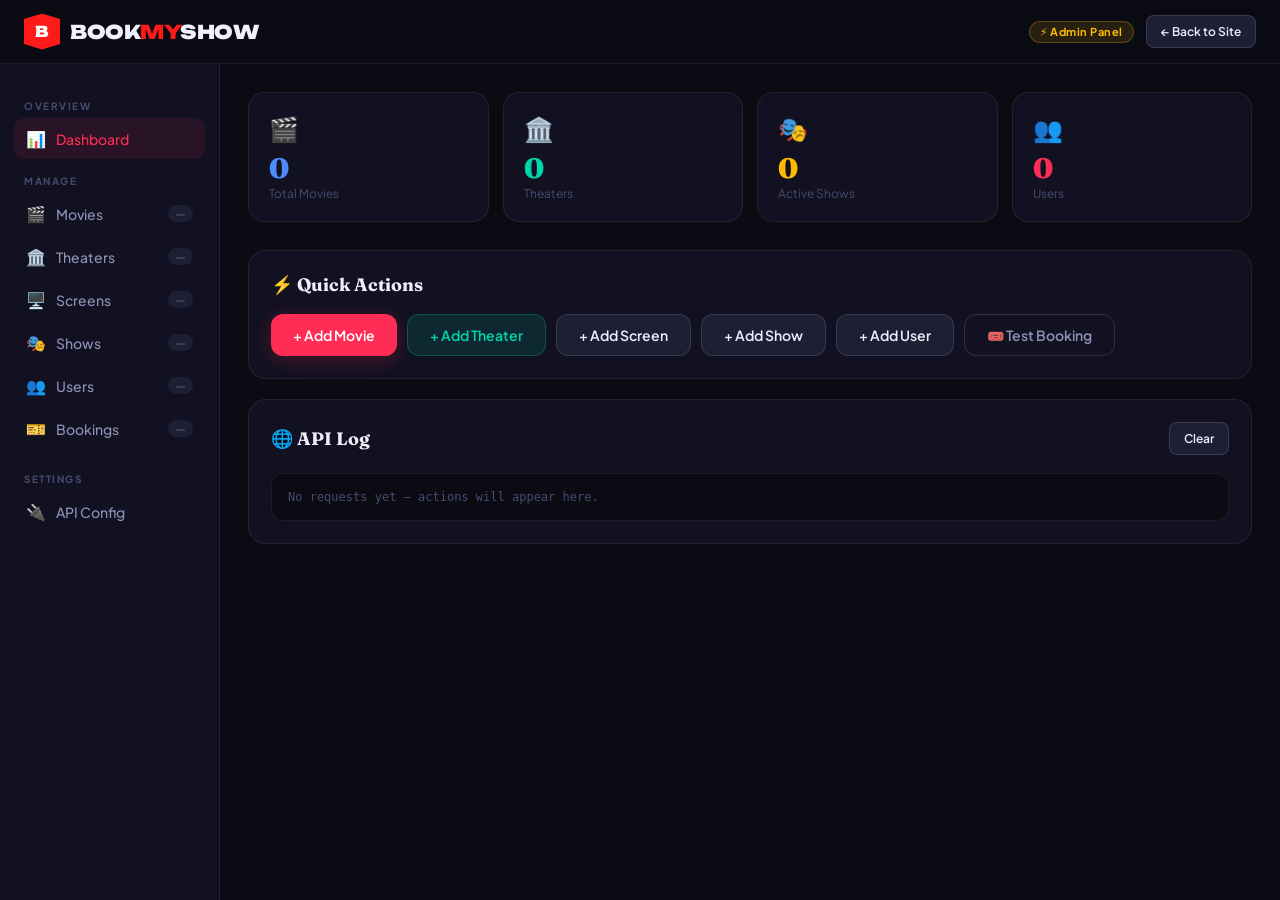
<file: BookMyshow/admin.html>
<!DOCTYPE html>
<html lang="en">

<head>
  <meta charset="UTF-8" />
  <meta name="viewport" content="width=device-width, initial-scale=1.0" />
  <title>Admin — BookMyShow</title>
  <style>
    @import url('https://fonts.googleapis.com/css2?family=Unbounded:wght@900&display=swap');

    @import url('https://fonts.googleapis.com/css2?family=Plus+Jakarta+Sans:wght@400;500;600;700;800&family=Fraunces:ital,wght@0,700;0,900;1,700&display=swap');

    *,
    *::before,
    *::after {
      box-sizing: border-box;
      margin: 0;
      padding: 0
    }

    :root {
      --red: #FF2D55;
      --red-glow: rgba(255, 45, 85, 0.25);
      --dark: #0B0B14;
      --dark2: #111121;
      --card: #16162A;
      --card2: #1E1E35;
      --line: rgba(255, 255, 255, 0.07);
      --line2: rgba(255, 255, 255, 0.13);
      --txt: #EEEEF8;
      --txt2: #9191B8;
      --txt3: #4A4A72;
      --gold: #FFBA00;
      --teal: #00D4AA;
      --blue: #4C8BFF;
      --sans: 'Plus Jakarta Sans', 'Segoe UI', system-ui, sans-serif;
      --serif: 'Fraunces', 'Georgia', serif
    }

    body {
      font-family: var(--sans);
      background: var(--dark);
      color: var(--txt);
      min-height: 100vh;
      display: grid;
      grid-template-columns: 220px 1fr;
      grid-template-rows: 64px 1fr
    }

    ::-webkit-scrollbar {
      width: 3px
    }

    ::-webkit-scrollbar-thumb {
      background: var(--red)
    }

    .nav {
      grid-column: 1/-1;
      position: fixed;
      top: 0;
      left: 0;
      right: 0;
      z-index: 900;
      height: 64px;
      display: flex;
      align-items: center;
      justify-content: space-between;
      padding: 0 24px;
      background: rgba(11, 11, 20, 0.97);
      backdrop-filter: blur(24px);
      border-bottom: 1px solid var(--line)
    }

    .logo {
      display: flex;
      align-items: center;
      gap: 10px;
      font-family: var(--serif);
      font-size: 20px;
      font-weight: 900;
      color: var(--txt);
      text-decoration: none
    }

    .dot {
      width: 8px;
      height: 8px;
      background: var(--red);
      border-radius: 50%;
      box-shadow: 0 0 10px var(--red);
      animation: pulse 2s infinite
    }

    @keyframes pulse {

      0%,
      100% {
        opacity: 1;
        transform: scale(1)
      }

      50% {
        opacity: .5;
        transform: scale(.8)
      }
    }

    .nav-badge {
      background: rgba(255, 186, 0, .12);
      color: var(--gold);
      font-size: 11px;
      font-weight: 700;
      padding: 3px 10px;
      border-radius: 20px;
      border: 1px solid rgba(255, 186, 0, .25);
      letter-spacing: .5px
    }

    .btn {
      display: inline-flex;
      align-items: center;
      justify-content: center;
      gap: 8px;
      padding: 11px 22px;
      border-radius: 12px;
      border: none;
      cursor: pointer;
      font-family: var(--sans);
      font-size: 14px;
      font-weight: 600;
      transition: all .18s;
      text-decoration: none;
      white-space: nowrap
    }

    .btn-red {
      background: var(--red);
      color: #fff;
      box-shadow: 0 4px 20px var(--red-glow)
    }

    .btn-red:hover {
      background: #e02248;
      transform: translateY(-2px)
    }

    .btn-ghost {
      background: var(--card2);
      color: var(--txt);
      border: 1px solid var(--line2)
    }

    .btn-ghost:hover {
      background: var(--card)
    }

    .btn-outline {
      background: transparent;
      color: var(--txt2);
      border: 1.5px solid var(--line2)
    }

    .btn-outline:hover {
      border-color: var(--red);
      color: var(--red)
    }

    .btn-teal {
      background: rgba(0, 212, 170, .12);
      color: var(--teal);
      border: 1px solid rgba(0, 212, 170, .25)
    }

    .btn-teal:hover {
      background: rgba(0, 212, 170, .2)
    }

    .btn-danger {
      background: rgba(255, 45, 85, .12);
      color: var(--red);
      border: 1px solid rgba(255, 45, 85, .25)
    }

    .btn-danger:hover {
      background: rgba(255, 45, 85, .2)
    }

    .btn-sm {
      padding: 8px 14px;
      font-size: 12px;
      border-radius: 8px
    }

    .tag {
      display: inline-block;
      font-size: 11px;
      padding: 3px 8px;
      border-radius: 6px;
      font-weight: 600;
      background: var(--card2);
      color: var(--txt2);
      border: 1px solid var(--line)
    }

    /* SIDEBAR */
    .sidebar {
      margin-top: 64px;
      background: var(--dark2);
      border-right: 1px solid var(--line);
      padding: 20px 14px;
      height: calc(100vh - 64px);
      position: sticky;
      top: 64px;
      overflow-y: auto
    }

    .sb-section-lbl {
      font-size: 10px;
      font-weight: 700;
      color: var(--txt3);
      text-transform: uppercase;
      letter-spacing: 1.5px;
      padding: 0 10px;
      margin: 16px 0 6px
    }

    .sb-item {
      display: flex;
      align-items: center;
      gap: 10px;
      padding: 10px 12px;
      border-radius: 11px;
      font-size: 14px;
      font-weight: 500;
      color: var(--txt2);
      cursor: pointer;
      transition: .15s;
      margin-bottom: 2px
    }

    .sb-item:hover {
      background: var(--card);
      color: var(--txt)
    }

    .sb-item.on {
      background: rgba(255, 45, 85, .1);
      color: var(--red)
    }

    .sb-icon {
      font-size: 16px;
      width: 20px;
      text-align: center;
      flex-shrink: 0
    }

    .sb-item .sb-count {
      margin-left: auto;
      background: var(--card2);
      color: var(--txt3);
      font-size: 11px;
      padding: 2px 7px;
      border-radius: 20px;
      font-weight: 700
    }

    .sb-status {
      display: flex;
      align-items: center;
      gap: 6px;
      font-size: 12px;
      padding: 10px 12px;
      border-radius: 10px;
      background: var(--card);
      margin-top: auto
    }

    .status-dot {
      width: 7px;
      height: 7px;
      border-radius: 50%
    }

    /* MAIN */
    .main {
      margin-top: 64px;
      padding: 28px;
      overflow-y: auto;
      height: calc(100vh - 64px)
    }

    /* STATS */
    .stats-row {
      display: grid;
      grid-template-columns: repeat(4, 1fr);
      gap: 14px;
      margin-bottom: 28px
    }

    .stat-card {
      background: var(--dark2);
      border: 1px solid var(--line);
      border-radius: 16px;
      padding: 20px
    }

    .stat-icon {
      font-size: 24px;
      margin-bottom: 10px
    }

    .stat-val {
      font-family: var(--serif);
      font-size: 28px;
      font-weight: 900;
      color: var(--txt);
      line-height: 1;
      margin-bottom: 4px
    }

    .stat-lbl {
      font-size: 12px;
      color: var(--txt3)
    }

    /* PANEL */
    .panel {
      background: var(--dark2);
      border: 1px solid var(--line);
      border-radius: 18px;
      padding: 22px;
      margin-bottom: 20px
    }

    .panel-head {
      display: flex;
      align-items: center;
      justify-content: space-between;
      margin-bottom: 18px;
      gap: 12px;
      flex-wrap: wrap
    }

    .panel-title {
      font-family: var(--serif);
      font-size: 18px;
      font-weight: 700
    }

    /* TABLE */
    .table-wrap {
      overflow-x: auto;
      border-radius: 12px;
      border: 1px solid var(--line)
    }

    table {
      width: 100%;
      border-collapse: collapse
    }

    th {
      padding: 11px 14px;
      text-align: left;
      font-size: 11px;
      font-weight: 700;
      color: var(--txt3);
      text-transform: uppercase;
      letter-spacing: 1px;
      background: var(--card);
      border-bottom: 1px solid var(--line)
    }

    td {
      padding: 12px 14px;
      font-size: 13px;
      border-bottom: 1px solid var(--line);
      vertical-align: middle
    }

    tr:last-child td {
      border-bottom: none
    }

    tr:hover td {
      background: rgba(255, 255, 255, .02)
    }

    .td-mono {
      font-family: monospace;
      font-size: 12px;
      color: var(--txt2)
    }

    .td-actions {
      display: flex;
      gap: 6px;
      flex-wrap: wrap
    }

    /* FORM */
    .form-grid {
      display: grid;
      grid-template-columns: 1fr 1fr;
      gap: 14px
    }

    .form-grid .fw {
      grid-column: 1/-1
    }

    .fl {
      display: flex;
      flex-direction: column;
      gap: 6px
    }

    .fl label {
      font-size: 11px;
      font-weight: 700;
      color: var(--txt3);
      text-transform: uppercase;
      letter-spacing: 1px
    }

    .fl input,
    .fl select,
    .fl textarea {
      background: var(--dark);
      border: 1.5px solid var(--line2);
      border-radius: 10px;
      padding: 10px 14px;
      color: var(--txt);
      font-family: var(--sans);
      font-size: 14px;
      outline: none;
      transition: .18s;
      width: 100%
    }

    .fl input:focus,
    .fl select:focus,
    .fl textarea:focus {
      border-color: var(--red);
      box-shadow: 0 0 0 3px rgba(255, 45, 85, .1)
    }

    .fl input::placeholder,
    .fl textarea::placeholder {
      color: var(--txt3)
    }

    .fl textarea {
      min-height: 76px;
      resize: vertical
    }

    .fl select option {
      background: var(--card2)
    }

    /* MODAL */
    .ov {
      position: fixed;
      inset: 0;
      z-index: 5000;
      background: rgba(0, 0, 0, .82);
      backdrop-filter: blur(10px);
      display: flex;
      align-items: center;
      justify-content: center;
      padding: 20px;
      opacity: 0;
      pointer-events: none;
      transition: opacity .22s
    }

    .ov.open {
      opacity: 1;
      pointer-events: all
    }

    .modal {
      background: var(--card);
      border: 1px solid var(--line2);
      border-radius: 22px;
      width: 100%;
      max-width: 560px;
      max-height: 90vh;
      overflow-y: auto;
      transform: scale(.94) translateY(18px);
      transition: transform .22s
    }

    .ov.open .modal {
      transform: none
    }

    .mh {
      padding: 22px 24px 0;
      display: flex;
      align-items: center;
      justify-content: space-between
    }

    .mt-title {
      font-family: var(--serif);
      font-size: 20px;
      font-weight: 700
    }

    .mc {
      width: 32px;
      height: 32px;
      background: var(--card2);
      border: none;
      border-radius: 9px;
      color: var(--txt2);
      cursor: pointer;
      font-size: 16px;
      display: flex;
      align-items: center;
      justify-content: center;
      transition: .15s
    }

    .mc:hover {
      background: var(--line);
      color: var(--txt)
    }

    .mb {
      padding: 20px 24px 26px
    }

    .toast-wrap {
      position: fixed;
      bottom: 24px;
      right: 24px;
      z-index: 9999;
      display: flex;
      flex-direction: column;
      gap: 8px
    }

    .toast {
      background: var(--card);
      border: 1px solid var(--line2);
      border-radius: 14px;
      padding: 13px 18px;
      display: flex;
      align-items: center;
      gap: 10px;
      font-size: 14px;
      color: var(--txt);
      min-width: 240px;
      box-shadow: 0 12px 40px rgba(0, 0, 0, .6);
      animation: tIn .3s ease
    }

    .toast.ok {
      border-left: 3px solid var(--teal)
    }

    .toast.err {
      border-left: 3px solid var(--red)
    }

    .toast.info {
      border-left: 3px solid var(--blue)
    }

    @keyframes tIn {
      from {
        transform: translateX(60px);
        opacity: 0
      }

      to {
        transform: none;
        opacity: 1
      }
    }

    @keyframes tOut {
      to {
        transform: translateX(60px);
        opacity: 0
      }
    }

    /* API LOG */
    .api-log {
      background: var(--dark);
      border: 1px solid var(--line);
      border-radius: 12px;
      padding: 16px;
      font-family: monospace;
      font-size: 12px;
      color: var(--txt2);
      max-height: 180px;
      overflow-y: auto
    }

    .log-line {
      padding: 4px 0;
      border-bottom: 1px solid var(--line)
    }

    .log-ok {
      color: var(--teal)
    }

    .log-err {
      color: var(--red)
    }

    .log-info {
      color: var(--blue)
    }

    @media(max-width:900px) {
      body {
        grid-template-columns: 1fr
      }

      .sidebar {
        display: none
      }

      .main {
        padding: 20px
      }
    }

    @media(max-width:560px) {
      .nav {
        padding: 0 16px;
        height: 58px
      }

      .main {
        padding: 14px
      }

      .card {
        padding: 16px
      }

      .stats-row {
        grid-template-columns: 1fr 1fr
      }

      input,
      select,
      textarea {
        font-size: 16px !important;
        min-height: 44px
      }

      .btn {
        min-height: 44px;
        font-size: 13px
      }

      table {
        font-size: 12px
      }

      th,
      td {
        padding: 8px 10px
      }
    }

    /* ══ BOOKMYSHOW BRAND ══ */
    .brand {
      display: flex;
      align-items: center;
      gap: 10px;
      text-decoration: none
    }

    .brand-mark {
      width: 36px;
      height: 36px;
      position: relative;
      display: flex;
      align-items: center;
      justify-content: center;
      flex-shrink: 0
    }

    .brand-mark::before {
      content: '';
      position: absolute;
      inset: 0;
      background: #FF1A1A;
      clip-path: polygon(0 15%, 50% 0, 100% 15%, 100% 85%, 50% 100%, 0 85%);
      animation: bPulse 3s ease-in-out infinite
    }

    @keyframes bPulse {

      0%,
      100% {
        transform: scale(1)
      }

      50% {
        transform: scale(1.08)
      }
    }

    .brand-f {
      position: relative;
      font-family: 'Unbounded', 'Impact', sans-serif;
      font-size: 15px;
      font-weight: 900;
      color: #fff
    }

    .brand-name {
      font-family: 'Unbounded', 'Impact', sans-serif;
      font-size: 19px;
      font-weight: 900;
      letter-spacing: -0.5px;
      color: #F0F0FF
    }

    .brand-name em {
      color: #FF1A1A;
      font-style: normal
    }
  </style>
</head>

<body>
  <nav class="nav">
    <a class="brand" href="index.html">
      <div class="brand-mark">
        <div class="brand-f">B</div>
      </div>
      <div class="brand-name">BOOK<em>MY</em>SHOW</div>
    </a>
    <div style="display:flex;align-items:center;gap:12px">
      <span class="nav-badge">⚡ Admin Panel</span>
      <a href="index.html" class="btn btn-ghost btn-sm">← Back to Site</a>
    </div>
  </nav>

  <!-- SIDEBAR -->
  <aside class="sidebar">
    <div class="sb-section-lbl">Overview</div>
    <div class="sb-item on" id="nav-dash" onclick="showSection('dash',this)"><span class="sb-icon">📊</span>Dashboard
    </div>

    <div class="sb-section-lbl">Manage</div>
    <div class="sb-item" id="nav-movies" onclick="showSection('movies',this)"><span class="sb-icon">🎬</span>Movies<span
        class="sb-count" id="cnt-m">—</span></div>
    <div class="sb-item" id="nav-theaters" onclick="showSection('theaters',this)"><span
        class="sb-icon">🏛️</span>Theaters<span class="sb-count" id="cnt-t">—</span></div>
    <div class="sb-item" id="nav-screens" onclick="showSection('screens',this)"><span
        class="sb-icon">🖥️</span>Screens<span class="sb-count" id="cnt-sc">—</span></div>
    <div class="sb-item" id="nav-shows" onclick="showSection('shows',this)"><span class="sb-icon">🎭</span>Shows<span
        class="sb-count" id="cnt-s">—</span></div>
    <div class="sb-item" id="nav-users" onclick="showSection('users',this)"><span class="sb-icon">👥</span>Users<span
        class="sb-count" id="cnt-u">—</span></div>
    <div class="sb-item" id="nav-bookings" onclick="showSection('bookings',this)"><span
        class="sb-icon">🎫</span>Bookings<span class="sb-count" id="cnt-b">—</span></div>

    <div class="sb-section-lbl" style="margin-top:24px">Settings</div>
    <div class="sb-item" id="nav-api" onclick="showSection('api',this)"><span class="sb-icon">🔌</span>API Config</div>
  </aside>

  <!-- MAIN -->
  <main class="main" id="mainArea">Loading...</main>

  <!-- MODALS -->
  <div class="ov" id="formOv" onclick="if(event.target===this)closeOv('formOv')">
    <div class="modal">
      <div class="mh">
        <div class="mt-title" id="formTitle">Form</div><button class="mc" onclick="closeOv('formOv')">✕</button>
      </div>
      <div class="mb" id="formBody"></div>
    </div>
  </div>
  <div class="ov" id="deleteOv" onclick="if(event.target===this)closeOv('deleteOv')">
    <div class="modal" style="max-width:380px">
      <div class="mh">
        <div class="mt-title">Confirm Delete</div><button class="mc" onclick="closeOv('deleteOv')">✕</button>
      </div>
      <div class="mb">
        <div style="color:var(--txt2);font-size:14px;margin-bottom:20px" id="deleteMsg">Are you sure?</div>
        <div style="display:flex;gap:10px"><button class="btn btn-danger" style="flex:1" id="deleteConfirmBtn">Yes,
            Delete</button><button class="btn btn-ghost" style="flex:1" onclick="closeOv('deleteOv')">Cancel</button>
        </div>
      </div>
    </div>
  </div>

  <div class="toast-wrap" id="toastWrap"></div>

  <script>
    let BASE = 'http://localhost:8080';
    let data = { movies: [], theaters: [], screens: [], shows: [], users: [], bookings: [], moviePricing: {} };
    let logs = [];

    async function api(m, p, b) {
      const t0 = Date.now();
      try {
        const o = { method: m, headers: { 'Content-Type': 'application/json' } };
        if (b) o.body = JSON.stringify(b);
        const r = await fetch(BASE + p, o);
        const txt = await r.text();
        let d; try { d = JSON.parse(txt) } catch { d = txt }
        const ms = Date.now() - t0;
        addLog(r.ok, 'ok', `${m} ${p} → ${r.status} (${ms}ms)`);
        return { ok: r.ok, data: d };
      } catch (e) {
        addLog(false, 'err', `${m} ${p} → ERROR: ${e.message}`);
        return { ok: false, data: { message: 'Cannot connect to ' + BASE } };
      }
    }

    function addLog(ok, type, msg) { logs.unshift({ ok, type, msg, t: new Date().toLocaleTimeString() }); if (logs.length > 50) logs.pop(); const el = document.getElementById('apiLog'); if (el) renderLog(el) }
    function renderLog(el) { el.innerHTML = logs.slice(0, 20).map(l => `<div class="log-line log-${l.ok ? 'ok' : 'err'}"><span style="color:var(--txt3)">${l.t}</span> ${l.msg}</div>`).join('') }

    function toast(msg, type = 'info') { const el = document.createElement('div'); el.className = 'toast ' + type; el.innerHTML = `<span>${{ ok: '✅', err: '❌', info: 'ℹ️' }[type] || '•'}</span><span>${msg}</span>`; document.getElementById('toastWrap').appendChild(el); setTimeout(() => { el.style.animation = 'tOut .3s ease forwards'; setTimeout(() => el.remove(), 300) }, 3500) }
    function openOv(id) { document.getElementById(id).classList.add('open'); document.body.style.overflow = 'hidden' }
    function closeOv(id) { document.getElementById(id).classList.remove('open'); document.body.style.overflow = '' }

    function showSection(sec, el) {
      document.querySelectorAll('.sb-item').forEach(i => i.classList.remove('on'));
      el?.classList.add('on');
      const renders = { dash: renderDash, movies: renderMovies, theaters: renderTheaters, screens: renderScreens, shows: renderShows, users: renderUsers, bookings: renderBookings, api: renderAPI };
      renders[sec]?.();
    }

    async function loadAll() {
      const [mr, tr, scr, sr, ur] = await Promise.all([
        api('GET', '/api/movie/list'), api('GET', '/api/theater/list'), api('GET', '/api/screen/list'), api('GET', '/api/show/list'), api('GET', '/api/user/list')
      ]);
      if (mr.ok && Array.isArray(mr.data)) { data.movies = mr.data; document.getElementById('cnt-m').textContent = mr.data.length }
      if (tr.ok && Array.isArray(tr.data)) { data.theaters = tr.data; document.getElementById('cnt-t').textContent = tr.data.length }
      if (scr.ok && Array.isArray(scr.data)) { data.screens = scr.data; document.getElementById('cnt-sc').textContent = scr.data.length }
      if (sr.ok && Array.isArray(sr.data)) { data.shows = sr.data; document.getElementById('cnt-s').textContent = sr.data.length }
      if (ur.ok && Array.isArray(ur.data)) { data.users = ur.data; document.getElementById('cnt-u').textContent = ur.data.length }
      renderDash();
    }

    function statCard(icon, val, lbl, color = 'var(--txt)') { return `<div class="stat-card"><div class="stat-icon">${icon}</div><div class="stat-val" style="color:${color}">${val}</div><div class="stat-lbl">${lbl}</div></div>` }

    function renderDash() {
      document.getElementById('mainArea').innerHTML = `
  <div class="stats-row">
    ${statCard('🎬', data.movies.length, 'Total Movies', 'var(--blue)')}
    ${statCard('🏛️', data.theaters.length, 'Theaters', 'var(--teal)')}
    ${statCard('🎭', data.shows.length, 'Active Shows', 'var(--gold)')}
    ${statCard('👥', data.users.length, 'Users', 'var(--red)')}
  </div>
  <div class="panel">
    <div class="panel-head"><div class="panel-title">⚡ Quick Actions</div></div>
    <div style="display:flex;gap:10px;flex-wrap:wrap">
      <button class="btn btn-red" onclick="showSection('movies',document.getElementById('nav-movies'));openAddMovie()">+ Add Movie</button>
      <button class="btn btn-teal" onclick="showSection('theaters',document.getElementById('nav-theaters'));openAddTheater()">+ Add Theater</button>
      <button class="btn btn-ghost" onclick="showSection('screens',document.getElementById('nav-screens'));renderScreens().then(openAddScreen)">+ Add Screen</button>
      <button class="btn btn-ghost" onclick="showSection('shows',document.getElementById('nav-shows'));openAddShow()">+ Add Show</button>
      <button class="btn btn-ghost" onclick="showSection('users',document.getElementById('nav-users'));openAddUser()">+ Add User</button>
      <a href="booking.html" class="btn btn-outline" target="_blank">🎟️ Test Booking</a>
    </div>
  </div>
  <div class="panel">
    <div class="panel-head"><div class="panel-title">🌐 API Log</div><button class="btn btn-ghost btn-sm" onclick="logs=[];document.getElementById('apiLog').innerHTML=''">Clear</button></div>
    <div class="api-log" id="apiLog"><div style="color:var(--txt3)">No requests yet — actions will appear here.</div></div>
  </div>`;
    }

    /* ─── MOVIES ─── */
    function renderMovies() {
      document.getElementById('mainArea').innerHTML = `<div class="panel">
    <div class="panel-head"><div class="panel-title">🎬 Movies (${data.movies.length})</div><button class="btn btn-red btn-sm" onclick="openAddMovie()">+ Add Movie</button></div>
    <div class="table-wrap"><table>
      <thead><tr><th>ID</th><th>Title</th><th>Language</th><th>Genre</th><th>Duration</th><th>Actions</th></tr></thead>
      <tbody>${data.movies.map(m => `<tr>
        <td class="td-mono">${m.id}</td>
        <td><strong>${m.movieName || '—'}</strong></td>
        <td><span class="tag">${m.language || m.Language || '—'}</span></td>
        <td><span class="tag">${m.genre || '—'}</span></td>
        <td>${m.duration || '—'}</td>
        <td><div class="td-actions">
          <button class="btn btn-teal btn-sm" onclick="editMovie(${m.id})">Edit</button>
          <button class="btn btn-danger btn-sm" onclick="deleteItem('movie',${m.id},'${esc(m.movieName || 'Movie')}')">Delete</button>
        </div></td>
      </tr>`).join('') || `<tr><td colspan="6" style="text-align:center;padding:40px;color:var(--txt3)">No movies yet.</td></tr>`}
      </tbody>
    </table></div>
  </div>`;
    }

    function openAddMovie() {
      document.getElementById('formTitle').textContent = 'Add New Movie';
      document.getElementById('formBody').innerHTML = `<div class="form-grid">
    <div class="fl fw"><label>Movie Title *</label><input type="text" id="f-title" placeholder="e.g. Pushpa 2"/></div>
    <div class="fl"><label>Language *</label><select id="f-lang"><option value="Hindi">Hindi</option><option value="English">English</option><option value="Tamil">Tamil</option><option value="Telugu">Telugu</option><option value="Malayalam">Malayalam</option></select></div>
    <div class="fl"><label>Genre *</label><select id="f-genre"><option value="Action">Action</option><option value="Comedy">Comedy</option><option value="Drama">Drama</option><option value="Horror">Horror</option><option value="Romance">Romance</option><option value="Sci-Fi">Sci-Fi</option><option value="Thriller">Thriller</option></select></div>
    
    <div class="fl fw" style="background:var(--dark);border:1.5px solid var(--line2);border-radius:12px;padding:14px">
      <label style="font-size:11px;font-weight:700;color:var(--txt3);text-transform:uppercase;letter-spacing:1px;margin-bottom:10px;display:block">⏱ Duration</label>
      <div style="display:flex;align-items:center;gap:10px">
        <div style="display:flex;flex-direction:column;align-items:center;gap:3px">
          <button type="button" onclick="adjDur('h',1)" style="background:var(--card2);border:1px solid var(--line2);color:var(--txt);font-size:12px;width:38px;height:26px;border-radius:6px;cursor:pointer;transition:.15s" onmouseenter="this.style.background='var(--card)'" onmouseleave="this.style.background='var(--card2)'">▲</button>
          <input type="number" id="f-dur-h" min="0" max="9" value="2" oninput="calcShowEnd()" style="width:58px;text-align:center;font-size:22px;font-weight:700;padding:6px 0;background:var(--card);border:1.5px solid var(--line2);border-radius:8px;color:var(--txt);outline:none"/>
          <button type="button" onclick="adjDur('h',-1)" style="background:var(--card2);border:1px solid var(--line2);color:var(--txt);font-size:12px;width:38px;height:26px;border-radius:6px;cursor:pointer;transition:.15s" onmouseenter="this.style.background='var(--card)'" onmouseleave="this.style.background='var(--card2)'">▼</button>
          <span style="font-size:10px;color:var(--txt3);font-weight:700;letter-spacing:1px;margin-top:2px">HRS</span>
        </div>
        <span style="font-size:28px;font-weight:900;color:var(--txt2);margin-bottom:18px">:</span>
        <div style="display:flex;flex-direction:column;align-items:center;gap:3px">
          <button type="button" onclick="adjDur('m',5)" style="background:var(--card2);border:1px solid var(--line2);color:var(--txt);font-size:12px;width:38px;height:26px;border-radius:6px;cursor:pointer;transition:.15s" onmouseenter="this.style.background='var(--card)'" onmouseleave="this.style.background='var(--card2)'">▲</button>
          <input type="number" id="f-dur-m" min="0" max="55" step="5" value="30" oninput="calcShowEnd()" style="width:58px;text-align:center;font-size:22px;font-weight:700;padding:6px 0;background:var(--card);border:1.5px solid var(--line2);border-radius:8px;color:var(--txt);outline:none"/>
          <button type="button" onclick="adjDur('m',-5)" style="background:var(--card2);border:1px solid var(--line2);color:var(--txt);font-size:12px;width:38px;height:26px;border-radius:6px;cursor:pointer;transition:.15s" onmouseenter="this.style.background='var(--card)'" onmouseleave="this.style.background='var(--card2)'">▼</button>
          <span style="font-size:10px;color:var(--txt3);font-weight:700;letter-spacing:1px;margin-top:2px">MIN</span>
        </div>
        <div style="flex:1;padding:10px 14px;background:var(--card);border:1px solid var(--line);border-radius:10px;font-size:13px;color:var(--txt2)">
          <div style="color:var(--txt3);font-size:10px;font-weight:700;text-transform:uppercase;letter-spacing:1px;margin-bottom:4px">Format sent to backend</div>
          <div id="dur-preview" style="font-family:monospace;font-size:15px;color:var(--teal);font-weight:700">2h 30m</div>
        </div>
      </div>
    </div>
    <div class="fl"><label>Release Date</label><input type="date" id="f-date"/></div>
    <div class="fl fw" style="border:1px solid var(--line);border-radius:10px;padding:14px;background:var(--dark)">
      <div style="font-size:11px;font-weight:700;letter-spacing:1px;color:var(--teal);margin-bottom:10px">🖼️ POSTER — Small card image (portrait 2:3 ratio)</div>
      <input type="url" id="f-poster" placeholder="https://image.tmdb.org/t/p/w500/..." style="width:100%"/>
      <div style="font-size:11px;color:var(--txt3);margin-top:6px">Used on: movie cards, booking page thumbnail</div>
    </div>
    <div class="fl fw" style="border:1px solid var(--line);border-radius:10px;padding:14px;background:var(--dark)">
      <div style="font-size:11px;font-weight:700;letter-spacing:1px;color:var(--gold);margin-bottom:10px">🎞️ BANNER — Wide hero image (landscape 16:9 ratio)</div>
      <input type="url" id="f-banner" placeholder="https://image.tmdb.org/t/p/original/..." style="width:100%"/>
      <div style="font-size:11px;color:var(--txt3);margin-top:6px">Used on: homepage hero slideshow (big background)</div>
    </div>
    <div class="fl fw"><label>Description</label><textarea id="f-desc" placeholder="Movie synopsis..."></textarea></div>
    <div class="fl"><label>Base Ticket Price (₹)</label><input type="number" id="f-amount" placeholder="200" oninput="syncAmountToNormal(this.value)"/></div>
    
    <div class="fl fw" style="background:var(--dark);border:1.5px solid var(--line2);border-radius:12px;padding:14px">
      <label style="font-size:11px;font-weight:700;color:var(--txt3);text-transform:uppercase;letter-spacing:1px;margin-bottom:10px;display:block">💺 Seat Pricing — Auto-generates when you create a screen</label>
      <div style="display:grid;grid-template-columns:1fr 1fr 1fr;gap:10px">
        <div class="fl">
          <label style="color:var(--teal)">🟢 NORMAL ₹</label>
          <input type="number" id="f-price-normal" value="200" min="1" oninput="autoCalcPrices('normal')" style="background:var(--card);border:1.5px solid rgba(0,212,170,.3);border-radius:10px;padding:10px 14px;color:var(--teal);font-family:var(--sans);font-size:18px;font-weight:700;width:100%;outline:none"/>
          <div style="font-size:10px;color:var(--txt3)">Base price</div>
        </div>
        <div class="fl">
          <label style="color:#a78bfa">🟣 GOLD ₹</label>
          <input type="number" id="f-price-gold" value="350" min="1" oninput="autoCalcPrices('gold')" style="background:var(--card);border:1.5px solid rgba(167,139,250,.3);border-radius:10px;padding:10px 14px;color:#a78bfa;font-family:var(--sans);font-size:18px;font-weight:700;width:100%;outline:none"/>
          <div style="font-size:10px;color:var(--txt3)">1.5× normal</div>
        </div>
        <div class="fl">
          <label style="color:var(--gold)">🟡 RECLINER ₹</label>
          <input type="number" id="f-price-recliner" value="600" min="1" oninput="autoCalcPrices('recliner')" style="background:var(--card);border:1.5px solid rgba(255,186,0,.3);border-radius:10px;padding:10px 14px;color:var(--gold);font-family:var(--sans);font-size:18px;font-weight:700;width:100%;outline:none"/>
          <div style="font-size:10px;color:var(--txt3)">2× normal</div>
        </div>
      </div>
      <div style="margin-top:8px;font-size:12px;color:var(--txt3)">💡 Change <strong style="color:var(--teal)">Normal</strong> price → Gold &amp; Recliner auto-update. You can also edit each separately.</div>
    </div>
  </div>
  <button class="btn btn-red" style="width:100%;margin-top:18px" onclick="submitMovie()">Add Movie</button>`;
      updateDurPreview();
      openOv('formOv');
    }

    function editMovie(id) {
      const m = data.movies.find(x => x.id == id); if (!m) return;
      const [hV, mV] = parseDurToHM(m.duration || '');
      // Load stored pricing for this movie if available
      const mp = data.moviePricing[m.id] || {};
      const pNormal = mp.normal || Math.round(m.amount || 200);
      const pGold = mp.gold || Math.round((m.amount || 200) * 1.5);
      const pRecl = mp.recl || Math.round((m.amount || 200) * 2);
      document.getElementById('formTitle').textContent = 'Edit Movie';
      document.getElementById('formBody').innerHTML = `<div class="form-grid">
    <div class="fl fw"><label>Movie Title</label><input type="text" id="f-title" value="${m.movieName || ''}"/></div>
    <div class="fl"><label>Language</label><input type="text" id="f-lang" value="${m.language || ''}"/></div>
    <div class="fl"><label>Genre</label><input type="text" id="f-genre" value="${m.genre || ''}"/></div>
    <div class="fl fw" style="background:var(--dark);border:1.5px solid var(--line2);border-radius:12px;padding:14px">
      <label style="font-size:11px;font-weight:700;color:var(--txt3);text-transform:uppercase;letter-spacing:1px;margin-bottom:10px;display:block">⏱ Duration</label>
      <div style="display:flex;align-items:center;gap:10px">
        <div style="display:flex;flex-direction:column;align-items:center;gap:3px">
          <button type="button" onclick="adjDur('h',1)" style="background:var(--card2);border:1px solid var(--line2);color:var(--txt);font-size:12px;width:38px;height:26px;border-radius:6px;cursor:pointer">▲</button>
          <input type="number" id="f-dur-h" min="0" max="9" value="${hV}" oninput="updateDurPreview()" style="width:58px;text-align:center;font-size:22px;font-weight:700;padding:6px 0;background:var(--card);border:1.5px solid var(--line2);border-radius:8px;color:var(--txt);outline:none"/>
          <button type="button" onclick="adjDur('h',-1)" style="background:var(--card2);border:1px solid var(--line2);color:var(--txt);font-size:12px;width:38px;height:26px;border-radius:6px;cursor:pointer">▼</button>
          <span style="font-size:10px;color:var(--txt3);font-weight:700;letter-spacing:1px;margin-top:2px">HRS</span>
        </div>
        <span style="font-size:28px;font-weight:900;color:var(--txt2);margin-bottom:18px">:</span>
        <div style="display:flex;flex-direction:column;align-items:center;gap:3px">
          <button type="button" onclick="adjDur('m',5)" style="background:var(--card2);border:1px solid var(--line2);color:var(--txt);font-size:12px;width:38px;height:26px;border-radius:6px;cursor:pointer">▲</button>
          <input type="number" id="f-dur-m" min="0" max="55" step="5" value="${mV}" oninput="updateDurPreview()" style="width:58px;text-align:center;font-size:22px;font-weight:700;padding:6px 0;background:var(--card);border:1.5px solid var(--line2);border-radius:8px;color:var(--txt);outline:none"/>
          <button type="button" onclick="adjDur('m',-5)" style="background:var(--card2);border:1px solid var(--line2);color:var(--txt);font-size:12px;width:38px;height:26px;border-radius:6px;cursor:pointer">▼</button>
          <span style="font-size:10px;color:var(--txt3);font-weight:700;letter-spacing:1px;margin-top:2px">MIN</span>
        </div>
        <div style="flex:1;padding:10px 14px;background:var(--card);border:1px solid var(--line);border-radius:10px;font-size:13px;color:var(--txt2)">
          <div style="color:var(--txt3);font-size:10px;font-weight:700;text-transform:uppercase;letter-spacing:1px;margin-bottom:4px">Format sent to backend</div>
          <div id="dur-preview" style="font-family:monospace;font-size:15px;color:var(--teal);font-weight:700">${m.duration || '—'}</div>
        </div>
      </div>
    </div>
    <div class="fl"><label>Release Date</label><input type="date" id="f-date" value="${m.realeseDate || ''}"/></div>
    <div class="fl fw" style="border:1px solid var(--line);border-radius:10px;padding:14px;background:var(--dark)">
      <div style="font-size:11px;font-weight:700;letter-spacing:1px;color:var(--teal);margin-bottom:10px">🖼️ POSTER</div>
      <input type="url" id="f-poster" value="${m.posterUrl || ''}" style="width:100%"/>
      ${m.posterUrl ? `<img src="${m.posterUrl}" style="height:80px;margin-top:8px;border-radius:6px;object-fit:cover" onerror="this.style.display='none'"/>` : ''}
    </div>
    <div class="fl fw" style="border:1px solid var(--line);border-radius:10px;padding:14px;background:var(--dark)">
      <div style="font-size:11px;font-weight:700;letter-spacing:1px;color:var(--gold);margin-bottom:10px">🎞️ BANNER</div>
      <input type="url" id="f-banner" value="${m.bannerUrl || ''}" style="width:100%"/>
      ${m.bannerUrl ? `<img src="${m.bannerUrl}" style="height:60px;width:100%;margin-top:8px;border-radius:6px;object-fit:cover" onerror="this.style.display='none'"/>` : ''}
    </div>
    <div class="fl fw"><label>Description</label><textarea id="f-desc">${m.description || ''}</textarea></div>
    <div class="fl"><label>Base Ticket Price (₹)</label><input type="number" id="f-amount" value="${m.amount || ''}" oninput="syncAmountToNormal(this.value)"/></div>
    <div class="fl fw" style="background:var(--dark);border:1.5px solid var(--line2);border-radius:12px;padding:14px">
      <label style="font-size:11px;font-weight:700;color:var(--txt3);text-transform:uppercase;letter-spacing:1px;margin-bottom:10px;display:block">💺 Seat Pricing</label>
      <div style="display:grid;grid-template-columns:1fr 1fr 1fr;gap:10px">
        <div class="fl"><label style="color:var(--teal)">🟢 NORMAL ₹</label><input type="number" id="f-price-normal" value="${pNormal}" min="1" oninput="autoCalcPrices('normal')" style="background:var(--card);border:1.5px solid rgba(0,212,170,.3);border-radius:10px;padding:10px 14px;color:var(--teal);font-size:18px;font-weight:700;width:100%;outline:none"/></div>
        <div class="fl"><label style="color:#a78bfa">🟣 GOLD ₹</label><input type="number" id="f-price-gold" value="${pGold}" min="1" oninput="autoCalcPrices('gold')" style="background:var(--card);border:1.5px solid rgba(167,139,250,.3);border-radius:10px;padding:10px 14px;color:#a78bfa;font-size:18px;font-weight:700;width:100%;outline:none"/></div>
        <div class="fl"><label style="color:var(--gold)">🟡 RECLINER ₹</label><input type="number" id="f-price-recliner" value="${pRecl}" min="1" oninput="autoCalcPrices('recliner')" style="background:var(--card);border:1.5px solid rgba(255,186,0,.3);border-radius:10px;padding:10px 14px;color:var(--gold);font-size:18px;font-weight:700;width:100%;outline:none"/></div>
      </div>
    </div>
  </div>
  <button class="btn btn-red" style="width:100%;margin-top:18px" onclick="updateMovie(${id})">Save Changes</button>`;
      updateDurPreview();
      openOv('formOv');
    }

    async function submitMovie() {
      const payload = { movieName: gv('f-title'), language: gv('f-lang'), genre: gv('f-genre'), duration: getDur(), realeseDate: gv('f-date'), posterUrl: gv('f-poster'), bannerUrl: gv('f-banner'), description: gv('f-desc'), amount: parseFloat(gv('f-amount')) || 0 };
      if (!payload.movieName) { toast('Movie title is required', 'err'); return }
      const r = await api('POST', '/api/movie/create', payload);
      if (r.ok) {
        savePricing(r.data?.id);
        toast('Movie added! 🎬', 'ok'); closeOv('formOv'); await loadAll(); renderMovies()
      } else toast(r.data?.message || 'Failed to add movie', 'err');
    }

    async function updateMovie(id) {
      const payload = { id, movieName: gv('f-title'), language: gv('f-lang'), genre: gv('f-genre'), duration: getDur(), realeseDate: gv('f-date'), posterUrl: gv('f-poster'), bannerUrl: gv('f-banner'), description: gv('f-desc'), amount: parseFloat(gv('f-amount')) || 0 };
      const r = await api('PUT', `/api/movie/update/${id}`, payload);
      if (r.ok) {
        savePricing(id);
        toast('Movie updated!', 'ok'); closeOv('formOv'); await loadAll(); renderMovies()
      } else toast(r.data?.message || 'Failed', 'err');
    }

    /* ─── THEATERS ─── */
    function renderTheaters() {
      document.getElementById('mainArea').innerHTML = `<div class="panel">
    <div class="panel-head"><div class="panel-title">🏛️ Theaters (${data.theaters.length})</div><button class="btn btn-red btn-sm" onclick="openAddTheater()">+ Add Theater</button></div>
    <div class="table-wrap"><table>
      <thead><tr><th>ID</th><th>Name</th><th>City</th><th>Address</th><th>Screens</th><th>Actions</th></tr></thead>
      <tbody>${data.theaters.map(t => `<tr>
        <td class="td-mono" style="color:var(--teal);font-weight:700">${t.id || '—'}</td>
        <td><strong>${t.name || '—'}</strong></td>
        <td><span class="tag">${t.city || '—'}</span></td>
        <td style="color:var(--txt2);font-size:12px;max-width:180px;overflow:hidden;text-overflow:ellipsis;white-space:nowrap">${t.address || '—'}</td>
        <td>${t.totalScreen || '—'}</td>
        <td><div class="td-actions">
          <button class="btn btn-teal btn-sm" onclick="viewScreensForTheater(${t.id},'${esc(t.name)}')">🖥️ Screens</button>
          <button class="btn btn-danger btn-sm" onclick="deleteItem('theater',${t.id},'${esc(t.name || 'Theater')}')">Delete</button>
        </div></td>
      </tr>`).join('') || `<tr><td colspan="6" style="text-align:center;padding:40px;color:var(--txt3)">No theaters yet.</td></tr>`}
      </tbody>
    </table></div>
  </div>`;
    }

    function viewScreensForTheater(theaterId, theaterName) {
      showSection('screens', document.getElementById('nav-screens'));
      renderScreens(theaterId, theaterName);
    }

    function openAddTheater() {
      document.getElementById('formTitle').textContent = 'Add Theater';
      document.getElementById('formBody').innerHTML = `<div class="form-grid">
    <div class="fl fw"><label>Theater Name *</label><input type="text" id="f-name" placeholder="e.g. PVR Cinemas"/></div>
    <div class="fl"><label>City *</label><input type="text" id="f-city" placeholder="Mumbai"/></div>
    <div class="fl"><label>Total Screens</label><input type="number" id="f-screens" placeholder="5"/></div>
    <div class="fl fw"><label>Address</label><input type="text" id="f-addr" placeholder="Full address"/></div>
  </div>
  <button class="btn btn-red" style="width:100%;margin-top:18px" onclick="submitTheater()">Add Theater</button>`;
      openOv('formOv');
    }

    async function submitTheater() {
      const payload = { name: gv('f-name'), city: gv('f-city'), totalScreen: String(parseInt(gv('f-screens')) || 1), address: gv('f-addr') };
      if (!payload.name) { toast('Name required', 'err'); return }
      const r = await api('POST', '/api/theater/create', payload);
      if (r.ok) { toast('Theater added!', 'ok'); closeOv('formOv'); await loadAll(); renderTheaters() }
      else toast(r.data?.message || 'Failed', 'err');
    }

    /* ─── SCREENS ─── */
    let screenFilterId = null, screenFilterName = 'All Theaters';

    async function renderScreens(filterTheaterId, filterTheaterName) {
      if (filterTheaterId !== undefined) { screenFilterId = filterTheaterId; screenFilterName = filterTheaterName || 'Theater'; }

      // Fetch fresh screen data
      const r = await api('GET', screenFilterId ? `/api/screen/theater/${screenFilterId}` : '/api/screen/list');
      const screens = (r.ok && Array.isArray(r.data)) ? r.data : data.screens;
      if (r.ok && Array.isArray(r.data)) { data.screens = r.data; document.getElementById('cnt-sc').textContent = data.screens.length; }

      const theaterOpts = data.theaters.map(t => `<option value="${t.id}" ${screenFilterId == t.id ? 'selected' : ''}>${t.name} (ID: ${t.id})</option>`).join('');

      document.getElementById('mainArea').innerHTML = `<div class="panel">
    <div class="panel-head">
      <div>
        <div class="panel-title">🖥️ Screens${screenFilterId ? ` — ${screenFilterName}` : ` (${screens.length} total)`}</div>
        ${screenFilterId ? `<div style="font-size:12px;color:var(--txt2);margin-top:4px">Showing screens for this theater only · <span style="color:var(--teal);cursor:pointer" onclick="renderScreens(null,'All Theaters')">Show all</span></div>` : ''}
      </div>
      <div style="display:flex;gap:8px;align-items:center">
        <select style="background:var(--card2);border:1px solid var(--line2);color:var(--txt);padding:8px 12px;border-radius:9px;font-size:13px" onchange="renderScreens(this.value?Number(this.value):null,this.options[this.selectedIndex].text.split(' (')[0])">
          <option value="">All Theaters</option>${theaterOpts}
        </select>
        <button class="btn btn-red btn-sm" onclick="openAddScreen()">+ Add Screen</button>
      </div>
    </div>
    <div class="table-wrap"><table>
      <thead><tr><th>Screen ID</th><th>Screen Name</th><th>Theater</th><th>Theater ID</th><th>City</th><th>Total Seats</th><th>Actions</th></tr></thead>
      <tbody>${screens.length ? screens.map(s => `<tr>
        <td class="td-mono" style="color:var(--gold);font-weight:700;font-size:15px">${s.id}</td>
        <td><strong>${s.screenName || '—'}</strong> <span class="tag" style="font-size:11px;margin-left:4px">${s.screenType || 'STANDARD'}</span></td>
        <td>${s.theater?.name || '—'}</td>
        <td class="td-mono" style="color:var(--teal)">${s.theater?.id || '—'}</td>
        <td><span class="tag">${s.theater?.city || '—'}</span></td>
        <td>${s.totalSeats || '—'}</td>
        <td><div class="td-actions">
          <button class="btn btn-ghost btn-sm" onclick="openManageSeats(${s.id},'${s.screenName}',${s.totalSeats || 100})">🪑 Seats</button>
          <button class="btn btn-danger btn-sm" onclick="deleteScreen(${s.id},'${s.screenName}')">Delete</button>
        </div></td>
      </tr>`).join('') : `<tr><td colspan="7" style="text-align:center;padding:40px;color:var(--txt3)">No screens yet. Add a screen to get started.</td></tr>`}
      </tbody>
    </table></div>
    <div style="background:var(--card2);border:1px solid var(--line);border-radius:12px;padding:14px 18px;margin-top:16px;font-size:13px;color:var(--txt2)">
      💡 <strong style="color:var(--gold)">Screen ID</strong> is what you need when creating a Show. Copy the Screen ID from the table above.
    </div>
  </div>`;
    }

    function openAddScreen() {
      const theaterOpts = data.theaters.map(t => `<option value="${t.id}" ${screenFilterId == t.id ? 'selected' : ''}>${t.name} — ${t.city} (ID: ${t.id})</option>`).join('');
      document.getElementById('formTitle').textContent = 'Add Screen';
      document.getElementById('formBody').innerHTML = `
    <div class="fl fw"><label>Theater *</label>
      <select id="f-theater-id" style="width:100%;background:var(--card2);border:1px solid var(--line2);color:var(--txt);padding:11px 14px;border-radius:10px;font-size:14px">
        <option value="">— Select Theater —</option>${theaterOpts}
      </select>
    </div>
    <div style="display:grid;grid-template-columns:1fr 1fr;gap:12px;margin-top:4px">
      <div class="fl"><label>Screen Name *</label><input type="text" id="f-screen-name" placeholder="e.g. Screen 1"/></div>
      <div class="fl"><label>Screen Type</label>
        <select id="f-screen-type">
          <option value="STANDARD">🎬 Standard</option>
          <option value="IMAX">🔭 IMAX</option>
          <option value="4DX">💺 4DX</option>
          <option value="3D">🥽 3D</option>
          <option value="DOLBY">🔊 Dolby Atmos</option>
          <option value="SCREEN_X">📐 ScreenX</option>
        </select>
      </div>
      <div class="fl"><label>Total Seats</label><input type="number" id="f-total-seats" value="100" min="10" max="500"/></div>
    </div>
    <div style="background:var(--dark);border:1px solid var(--line);border-radius:12px;padding:14px;margin-top:12px;display:flex;align-items:flex-start;gap:12px">
      <span style="font-size:22px;margin-top:2px">ℹ️</span>
      <div>
        <div style="font-size:13px;font-weight:700;color:var(--txt);margin-bottom:4px">Seat prices come from the Movie</div>
        <div style="font-size:12px;color:var(--txt3);line-height:1.6">When you create a Show and link a Movie to this screen, seat prices are automatically set from that movie's price configuration (Normal / Gold / Recliner). Set prices in <strong style="color:var(--teal)">Movies → Add/Edit Movie</strong>.</div>
      </div>
    </div>
    <button class="btn btn-red" style="width:100%;margin-top:18px" onclick="submitScreen()">Add Screen + Generate Seats</button>`;
      openOv('formOv');
    }

    async function submitScreen() {
      const theaterId = document.getElementById('f-theater-id').value;
      const screenName = gv('f-screen-name');
      const totalSeats = parseInt(gv('f-total-seats')) || 100;
      if (!theaterId) { toast('Please select a theater', 'err'); return }
      if (!screenName) { toast('Screen name is required', 'err'); return }
      const screenType = gv('f-screen-type') || 'STANDARD';
      const payload = { screenName, totalSeats, screenType, theater: { id: parseInt(theaterId) } };
      const r = await api('POST', '/api/screen/create', payload);
      if (!r.ok) { toast(r.data?.message || 'Screen creation failed', 'err'); return; }
      const screenId = r.data?.id;
      await api('POST', `/api/seat/screen/${screenId}/generate?total=${totalSeats}`);
      toast(`✅ Screen "${screenName}" created with ${totalSeats} seats! (ID: ${screenId})`, 'ok');
      closeOv('formOv');
      await loadAll();
      renderScreens(screenFilterId, screenFilterName);
    }

    // ── SEAT MANAGEMENT ──
    async function openManageSeats(screenId, screenName, totalSeats) {
      document.getElementById('formTitle').textContent = `🪑 Seats — ${screenName}`;
      document.getElementById('formBody').innerHTML = `
        <div style="display:flex;justify-content:space-between;align-items:center;margin-bottom:14px">
          <div style="font-size:13px;color:var(--txt2)">Screen ID: <strong style="color:var(--gold)">${screenId}</strong></div>
          <button class="btn btn-red btn-sm" onclick="regenerateSeats(${screenId},${totalSeats})">↺ Regenerate ${totalSeats} Seats</button>
        </div>
        <div id="seat-grid-wrap">
          <div style="text-align:center;padding:30px;color:var(--txt3)">Loading seats...</div>
        </div>
        <div style="margin-top:18px;border-top:1px solid var(--line);padding-top:16px">
          <div style="font-size:13px;font-weight:600;color:var(--txt);margin-bottom:10px">Add Single Seat</div>
          <div class="form-grid">
            <div class="fl"><label>Seat Number</label><input type="text" id="f-seat-num" placeholder="e.g. A1, B3"/></div>
            <div class="fl"><label>Type</label>
              <select id="f-seat-type">
                <option value="NORMAL">NORMAL</option>
                <option value="GOLD">GOLD</option>
                <option value="RECLINER">RECLINER</option>
              </select>
            </div>
            <div class="fl"><label>Price (₹)</label><input type="text" id="f-seat-price" placeholder="200"/></div>
          </div>
          <button class="btn btn-ghost" style="width:100%;margin-top:10px" onclick="addOneSeat(${screenId})">+ Add Seat</button>
        </div>`;
      openOv('formOv');
      loadSeatGrid(screenId);
    }

    async function loadSeatGrid(screenId) {
      const r = await api('GET', `/api/seat/screen/${screenId}`);
      const seats = r.ok && Array.isArray(r.data) ? r.data : [];
      const wrap = document.getElementById('seat-grid-wrap');
      if (!seats.length) {
        wrap.innerHTML = `<div style="text-align:center;padding:20px;color:var(--txt3)">No seats yet. Use Regenerate or Add Seat below.</div>`;
        return;
      }
      // Group by row letter
      const rows = {};
      seats.forEach(s => {
        const row = s.seatNumber?.match(/^([A-Z]+)/)?.[1] || '?';
        if (!rows[row]) rows[row] = [];
        rows[row].push(s);
      });
      const typeColor = { RECLINER: 'var(--gold)', GOLD: '#a78bfa', NORMAL: 'var(--teal)' };
      wrap.innerHTML = `
        <div style="font-size:12px;color:var(--txt3);margin-bottom:8px">${seats.length} seats · 
          <span style="color:var(--gold)">■ RECLINER</span> &nbsp;
          <span style="color:#a78bfa">■ GOLD</span> &nbsp;
          <span style="color:var(--teal)">■ NORMAL</span>
        </div>
        <div style="max-height:240px;overflow-y:auto;display:flex;flex-direction:column;gap:6px">
          ${Object.entries(rows).map(([row, ss]) => `
            <div style="display:flex;align-items:center;gap:6px;flex-wrap:wrap">
              <span style="font-size:11px;font-weight:700;color:var(--txt2);width:18px">${row}</span>
              ${ss.map(s => `
                <div title="${s.seattype} ₹${s.baseprice}" style="
                  width:34px;height:28px;border-radius:5px;font-size:10px;font-weight:600;
                  display:flex;align-items:center;justify-content:center;cursor:pointer;
                  background:${typeColor[s.seattype] || 'var(--teal)'}22;
                  border:1px solid ${typeColor[s.seattype] || 'var(--teal)'};
                  color:${typeColor[s.seattype] || 'var(--teal)'}
                " onclick="deleteSeatConfirm(${s.id},'${s.seatNumber}',${screenId})">
                  ${s.seatNumber.replace(/^[A-Z]+/, '')}
                </div>`).join('')}
            </div>`).join('')}
        </div>
        <div style="font-size:11px;color:var(--txt3);margin-top:8px">Click a seat to delete it</div>`;
    }

    async function regenerateSeats(screenId, totalSeats) {
      const n = parseInt(prompt(`Regenerate seats for this screen.
How many seats?`, totalSeats));
      if (!n || n < 1) return;
      const r = await api('POST', `/api/seat/screen/${screenId}/generate?total=${n}`);
      if (r.ok) { toast(`✅ ${n} seats generated!`, 'ok'); loadSeatGrid(screenId); }
      else toast('Failed to generate seats', 'err');
    }

    async function addOneSeat(screenId) {
      const seatNumber = document.getElementById('f-seat-num')?.value?.trim();
      const seattype = document.getElementById('f-seat-type')?.value;
      const baseprice = document.getElementById('f-seat-price')?.value?.trim();
      if (!seatNumber) { toast('Enter seat number', 'err'); return; }
      const r = await api('POST', `/api/seat/screen/${screenId}/add`, { seatNumber, seattype, baseprice: baseprice || '200' });
      if (r.ok) { toast(`Seat ${seatNumber} added`, 'ok'); loadSeatGrid(screenId); }
      else toast('Failed to add seat', 'err');
    }

    async function deleteSeatConfirm(seatId, seatNum, screenId) {
      if (!confirm(`Delete seat ${seatNum}?`)) return;
      const r = await api('DELETE', `/api/seat/${seatId}`);
      if (r.ok) { toast(`Seat ${seatNum} deleted`, 'ok'); loadSeatGrid(screenId); }
      else toast('Failed', 'err');
    }

    async function deleteScreen(id, name) {
      if (!confirm(`Delete screen "${name}"? This cannot be undone.`)) return;
      const r = await api('DELETE', `/api/screen/delete/${id}`);
      if (r.ok) { toast(`Screen "${name}" deleted`, 'ok'); await loadAll(); renderScreens(screenFilterId, screenFilterName); }
      else toast(r.data?.message || 'Delete failed', 'err');
    }

    /* ─── SHOWS ─── */
    function renderShows() {
      document.getElementById('mainArea').innerHTML = `<div class="panel">
    <div class="panel-head"><div class="panel-title">🎭 Shows (${data.shows.length})</div><button class="btn btn-red btn-sm" onclick="openAddShow()">+ Add Show</button></div>
    <div class="table-wrap"><table>
      <thead><tr><th>ID</th><th>Movie</th><th>Theater</th><th>Start Time</th><th>Language</th><th>Seats Left</th></tr></thead>
      <tbody>${data.shows.map(s => {
        const avail = s.availableSeat?.length ?? '—'; const ac = typeof avail === 'number' ? (avail > 20 ? 'var(--teal)' : avail > 0 ? 'var(--gold)' : 'var(--red)') : 'var(--txt2)'; return `<tr>
        <td class="td-mono">${s.id}</td>
        <td><strong>${s.movie?.movieName || '—'}</strong></td>
        <td>${s.screen?.theater?.name || '—'} · ${s.screen?.screenName || ''} <span class="tag" style="font-size:10px">${s.screen?.screenType || ''}</span></td>
        <td class="td-mono">${s.startTime ? new Date(s.startTime).toLocaleString('en-IN', { dateStyle: 'short', timeStyle: 'short' }) : '—'}</td>
        <td><span class="tag">${s.language || '—'}</span></td>
        <td style="color:${ac};font-weight:700">${avail}</td>
      </tr>`}).join('') || `<tr><td colspan="6" style="text-align:center;padding:40px;color:var(--txt3)">No shows yet.</td></tr>`}
      </tbody>
    </table></div>
  </div>`;
    }

    function openAddShow() {
      document.getElementById('formTitle').textContent = 'Add Show';
      // Store duration in data attr so JS can calculate end time
      const mOpts = data.movies.map(m => `<option value="${m.id}" data-lang="${m.language || 'Hindi'}" data-dur="${m.duration || ''}">${m.movieName} (${m.language || 'Hindi'}) — ${m.duration || '?'}</option>`).join('');
      const scOpts = data.screens.length
        ? data.screens.map(s => `<option value="${s.id}">[ID:${s.id}] ${s.screenName} (${s.screenType || 'STANDARD'}) — ${s.theater?.name || ''}, ${s.theater?.city || ''}</option>`).join('')
        : `<option value="">No screens — add screens first</option>`;
      document.getElementById('formBody').innerHTML = `<div class="form-grid">
    <div class="fl fw"><label>Movie *</label>
      <select id="f-movieId" onchange="onShowMoviePick(this)">
        <option value="">— Select Movie —</option>${mOpts}
      </select>
    </div>
    <div class="fl fw"><label>Screen *</label>
      <select id="f-screenId"><option value="">— Select Screen —</option>${scOpts}</select>
    </div>
    <div class="fl"><label>Language</label>
      <select id="f-lang"><option>Hindi</option><option>English</option><option>Tamil</option><option>Telugu</option><option>Malayalam</option></select>
    </div>
    <div class="fl"><label>Start Time *</label>
      <input type="datetime-local" id="f-start" onchange="calcShowEnd()"/>
    </div>
  </div>
  <div id="show-end-preview" style="margin-top:12px;padding:12px 16px;background:var(--card2);border:1px solid var(--line);border-radius:12px;font-size:13px;color:var(--txt2);display:none">
    ⏱ <span id="show-dur-label"></span> &nbsp;·&nbsp; Show ends at: <strong id="show-end-label" style="color:var(--teal);font-size:15px"></strong>
  </div>
  <button class="btn btn-red" style="width:100%;margin-top:18px" onclick="submitShow()">Add Show</button>`;
      openOv('formOv');
    }

    // When movie picked — auto fill language + recalc end time
    function onShowMoviePick(sel) {
      const opt = sel.options[sel.selectedIndex];
      const lang = opt.dataset.lang;
      if (lang) {
        const ls = document.getElementById('f-lang');
        for (let o of ls.options) { if (o.value === lang) { ls.value = lang; break; } }
      }
      calcShowEnd();
    }

    // Auto-calculate end time from start time + movie duration
    function calcShowEnd() {
      const sel = document.getElementById('f-movieId');
      const startVal = document.getElementById('f-start')?.value;
      if (!sel || !startVal) return;
      const opt = sel.options[sel.selectedIndex];
      const durStr = opt?.dataset?.dur || '';
      if (!durStr) return;
      let mins = 0;
      const hm = durStr.match(/(\d+)\s*h/); const mm = durStr.match(/(\d+)\s*m/);
      if (hm) mins += parseInt(hm[1]) * 60;
      if (mm) mins += parseInt(mm[1]);
      if (!mins) return;
      const start = new Date(startVal);
      const end = new Date(start.getTime() + mins * 60000);
      const endISO = end.toISOString().slice(0, 16);
      const endStr = end.toLocaleTimeString('en-IN', { hour: '2-digit', minute: '2-digit', hour12: true });
      const preview = document.getElementById('show-end-preview');
      preview.style.display = 'block';
      preview.dataset.endiso = endISO;
      document.getElementById('show-dur-label').textContent = `Duration: ${durStr}`;
      document.getElementById('show-end-label').textContent = endStr;
    }

    async function submitShow() {
      const movieId = parseInt(gv('f-movieId'));
      const screenId = parseInt(gv('f-screenId'));
      const startTime = gv('f-start');
      const language = gv('f-lang');

      if (!movieId) { toast('Please select a movie', 'err'); return }
      if (!screenId) { toast('Please select a screen', 'err'); return }
      if (!startTime) { toast('Start time is required', 'err'); return }

      // End time — from auto-calculated preview, backend also recalculates from duration
      const preview = document.getElementById('show-end-preview');
      const endTime = preview?.dataset?.endiso || null;

      // ShowDto expects nested objects { movie:{id}, screen:{id} }
      const payload = {
        movie: { id: movieId },
        screen: { id: screenId },
        language: language,
        startTime: startTime + (startTime.length === 16 ? ':00' : ''),
        endTime: endTime ? endTime + (endTime.length === 16 ? ':00' : '') : null
      };

      const r = await api('POST', '/api/show/create', payload);
      if (r.ok) { toast('✅ Show added successfully!', 'ok'); closeOv('formOv'); await loadAll(); renderShows() }
      else toast(r.data?.message || 'Failed to add show', 'err');
    }

    /* ─── USERS ─── */
    function renderUsers() {
      document.getElementById('mainArea').innerHTML = `<div class="panel">
    <div class="panel-head"><div class="panel-title">👥 Users (${data.users.length})</div><button class="btn btn-red btn-sm" onclick="openAddUser()">+ Add User</button></div>
    <div class="table-wrap"><table>
      <thead><tr><th>ID</th><th>Name</th><th>Email</th><th>Phone</th><th>Actions</th></tr></thead>
      <tbody>${data.users.map(u => `<tr>
        <td class="td-mono">${u.id}</td>
        <td><strong>${u.username || u.name || '—'}</strong></td>
        <td class="td-mono" style="font-size:12px">${u.email || '—'}</td>
        <td>${u.phoneNumber || u.phonenumber || '—'}</td>
        <td><div class="td-actions">
          <button class="btn btn-teal btn-sm" onclick="viewUserBookings(${u.id})">Bookings</button>
          <button class="btn btn-danger btn-sm" onclick="deleteItem('user',${u.id},'${esc(u.username || 'User')}')">Delete</button>
        </div></td>
      </tr>`).join('') || `<tr><td colspan="5" style="text-align:center;padding:40px;color:var(--txt3)">No users yet.</td></tr>`}
      </tbody>
    </table></div>
  </div>`;
    }

    function openAddUser() {
      document.getElementById('formTitle').textContent = 'Add User';
      document.getElementById('formBody').innerHTML = `<div class="form-grid">
    <div class="fl fw"><label>Full Name *</label><input type="text" id="f-name" placeholder="John Doe"/></div>
    <div class="fl"><label>Email *</label><input type="email" id="f-email" placeholder="john@example.com"/></div>
    <div class="fl"><label>Phone</label><input type="tel" id="f-phone" placeholder="9876543210"/></div>
    <div class="fl fw"><label>Password *</label><input type="password" id="f-pass" placeholder="Password"/></div>
  </div>
  <button class="btn btn-red" style="width:100%;margin-top:18px" onclick="submitUser()">Add User</button>`;
      openOv('formOv');
    }

    async function submitUser() {
      // DTO field is phoneNumber (camelCase) — must match UserRequestDto exactly
      const payload = { username: gv('f-name'), email: gv('f-email'), phoneNumber: gv('f-phone'), password: gv('f-pass') };
      if (!payload.username) { toast('Full name is required', 'err'); return }
      if (!payload.email) { toast('Email is required', 'err'); return }
      if (!payload.phoneNumber || payload.phoneNumber.trim().length < 10) { toast('Phone number is required (min 10 digits)', 'err'); return }
      if (!payload.password) { toast('Password is required', 'err'); return }
      const r = await api('POST', '/api/user/create', payload);
      if (r.ok) { toast('✅ User created! ID: ' + r.data?.id, 'ok'); closeOv('formOv'); await loadAll(); renderUsers() }
      else toast(r.data?.message || 'User creation failed', 'err');
    }

    async function viewUserBookings(userId) {
      const r = await api('GET', `/api/booking/user/${userId}`);
      const bookings = r.ok && Array.isArray(r.data) ? r.data : [];
      document.getElementById('formTitle').textContent = 'Bookings for User #' + userId;
      document.getElementById('formBody').innerHTML = bookings.length ? bookings.map(b => `<div style="background:var(--dark2);border:1px solid var(--line);border-radius:12px;padding:14px;margin-bottom:10px"><div style="display:flex;justify-content:space-between;margin-bottom:8px"><strong>${b.show?.movie?.movieName || 'Movie'}</strong><span style="font-family:monospace;font-size:12px;color:var(--gold)">${b.bookingNumber || ''}</span></div><div style="font-size:13px;color:var(--txt2)">${b.show?.screen?.theater?.name || ''} · ₹${b.totalAmount || 0}</div></div>`).join('') : `<div style="text-align:center;padding:40px;color:var(--txt2)">No bookings for this user.</div>`;
      openOv('formOv');
    }

    /* ─── BOOKINGS ─── */
    function renderBookings() {
      document.getElementById('mainArea').innerHTML = `<div class="panel">
    <div class="panel-head"><div class="panel-title">🎫 All Bookings</div>
      <div style="display:flex;gap:8px"><input type="number" id="fetchUserId" placeholder="User ID" style="background:var(--dark);border:1.5px solid var(--line2);border-radius:10px;padding:8px 12px;color:var(--txt);font-family:var(--sans);font-size:13px;outline:none;width:120px"/><button class="btn btn-ghost btn-sm" onclick="fetchAdminBookings()">Fetch</button></div>
    </div>
    <div id="adminBookingsTable"><div style="text-align:center;padding:40px;color:var(--txt2)">Enter a User ID to see their bookings.</div></div>
  </div>`;
    }

    async function fetchAdminBookings() {
      const id = document.getElementById('fetchUserId').value;
      if (!id) return;
      const r = await api('GET', `/api/booking/user/${id}`);
      const b = r.ok && Array.isArray(r.data) ? r.data : [];
      document.getElementById('adminBookingsTable').innerHTML = `<div class="table-wrap"><table>
    <thead><tr><th>ID</th><th>Booking #</th><th>Movie</th><th>Amount</th><th>Status</th><th>Actions</th></tr></thead>
    <tbody>${b.map(bk => `<tr>
      <td class="td-mono">${bk.id}</td>
      <td class="td-mono" style="color:var(--gold)">${bk.bookingNumber || '—'}</td>
      <td>${bk.show?.movie?.movieName || '—'}</td>
      <td style="color:var(--teal);font-weight:600">₹${bk.totalAmount || 0}</td>
      <td><span class="tag ${(bk.status === 'CONFIRMED' || bk.Status === 'CONFIRMED') ? '' : 'tag-red'}">${bk.status || bk.Status || '—'}</span></td>
      <td>${(bk.status === 'CONFIRMED' || bk.Status === 'CONFIRMED') ? `<button class="btn btn-danger btn-sm" onclick="cancelBookingAdmin(${bk.id})">Cancel</button>` : '—'}</td>
    </tr>`).join('') || `<tr><td colspan="6" style="text-align:center;padding:32px;color:var(--txt3)">No bookings found.</td></tr>`}
    </tbody>
  </table></div>`;
    }

    async function cancelBookingAdmin(id) {
      if (!confirm('Cancel booking #' + id + '?')) return;
      const r = await api('PUT', `/api/booking/cancel/${id}`);
      if (r.ok) { toast('Booking cancelled', 'ok'); fetchAdminBookings() }
      else toast(r.data?.message || 'Failed', 'err');
    }

    /* ─── API CONFIG ─── */
    function renderAPI() {
      document.getElementById('mainArea').innerHTML = `
  <div class="panel">
    <div class="panel-head"><div class="panel-title">🔌 API Configuration</div></div>
    <div class="fl" style="max-width:500px;margin-bottom:20px">
      <label>Backend Base URL</label>
      <input type="url" id="apiUrl" value="${BASE}" placeholder="http://localhost:8080"/>
    </div>
    <div style="display:flex;gap:10px;flex-wrap:wrap">
      <button class="btn btn-red" onclick="testConnection()">Test Connection</button>
      <button class="btn btn-ghost" onclick="loadAll()">Reload All Data</button>
    </div>
  </div>
  <div class="panel">
    <div class="panel-head"><div class="panel-title">📡 API Reference</div></div>
    <div style="font-family:monospace;font-size:13px">
      ${[['GET', '/api/movie/list', 'List all movies'], ['POST', '/api/movie/create', 'Create movie'], ['GET', '/api/theater/list', 'List theaters'], ['POST', '/api/theater/create', 'Create theater'], ['GET', '/api/show/list', 'List shows'], ['POST', '/api/show/create', 'Create show'], ['POST', '/api/booking/create', 'Create booking'], ['GET', '/api/booking/user/{id}', 'User bookings'], ['PUT', '/api/booking/cancel/{id}', 'Cancel booking'], ['GET', '/api/user/list', 'List users'], ['POST', '/api/user/create', 'Create user']]
          .map(([m, p, d]) => `<div style="display:grid;grid-template-columns:60px 220px 1fr;gap:12px;padding:10px 0;border-bottom:1px solid var(--line);align-items:center"><span style="color:${m === 'GET' ? 'var(--teal)' : m === 'POST' ? 'var(--blue)' : 'var(--gold)'};font-weight:700">${m}</span><span style="color:var(--txt)">${p}</span><span style="color:var(--txt2);font-size:12px">${d}</span></div>`).join('')}
    </div>
  </div>
  <div class="panel">
    <div class="panel-head"><div class="panel-title">🧪 Sample Booking Payload</div></div>
    <div class="api-log" style="color:var(--teal)">POST /api/booking/create<br/>{"userId":1,"showId":1,"seatId":[1,2],"paymentMethod":"UPI"}</div>
  </div>`;
    }

    async function testConnection() {
      const newUrl = document.getElementById('apiUrl')?.value?.trim();
      if (newUrl) BASE = newUrl.replace(/\/$/, '');
      const r = await api('GET', '/api/movie/list');
      if (r.ok) toast('Connected! Found ' + r.data.length + ' movies.', 'ok');
      else toast('Cannot connect to backend at ' + BASE, 'err');
    }

    /* ─── GENERIC DELETE ─── */
    function deleteItem(type, id, name) {
      document.getElementById('deleteMsg').innerHTML = `Delete <strong>${name}</strong>? This action cannot be undone.`;
      document.getElementById('deleteConfirmBtn').onclick = async () => {
        const paths = { movie: `/api/movie/delete/${id}`, theater: `/api/theater/delete/${id}`, user: `/api/user/delete/${id}` };
        const r = await api('DELETE', paths[type]);
        if (r.ok) { toast(`${name} deleted`, 'ok'); closeOv('deleteOv'); await loadAll(); showSection(type + 's', document.getElementById('nav-' + type + 's')) }
        else toast(r.data?.message || 'Delete failed', 'err');
      };
      openOv('deleteOv');
    }


    // ── DURATION PREVIEW ──
    function updateDurPreview() {
      const el = document.getElementById('dur-preview');
      if (el) el.textContent = getDur() || '—';
    }

    // ── PRICE AUTO-CALC (movie form) ──
    function syncAmountToNormal(val) {
      const base = parseFloat(val) || 0;
      if (!base) return;
      const n = document.getElementById('f-price-normal');
      if (n) { n.value = base; autoCalcPrices('normal'); }
    }
    function autoCalcPrices(changed) {
      const n = parseFloat(document.getElementById('f-price-normal')?.value) || 0;
      const g = document.getElementById('f-price-gold');
      const r = document.getElementById('f-price-recliner');
      if (changed === 'normal') {
        if (g) g.value = Math.round(n * 1.5);
        if (r) r.value = Math.round(n * 2);
      }
      // If gold/recliner changed manually — keep as is (user override)
    }

    // autoCalcScreenPrices removed — pricing lives in Movie form only

    // ── SAVE MOVIE PRICING to local data store ──
    function savePricing(movieId) {
      if (!movieId) return;
      data.moviePricing[movieId] = {
        normal: parseInt(document.getElementById('f-price-normal')?.value) || 200,
        gold: parseInt(document.getElementById('f-price-gold')?.value) || 350,
        recl: parseInt(document.getElementById('f-price-recliner')?.value) || 600
      };
    }

    function gv(id) { return document.getElementById(id)?.value || '' }

    // ── DURATION PICKER ──
    function adjDur(unit, delta) {
      const el = document.getElementById(unit === 'h' ? 'f-dur-h' : 'f-dur-m');
      if (!el) return;
      let v = parseInt(el.value) || 0;
      if (unit === 'h') el.value = Math.min(9, Math.max(0, v + delta));
      else { v = Math.min(55, Math.max(0, Math.round((v + delta) / 5) * 5)); el.value = v; }
      calcShowEnd();
    }
    function getDur() {
      const h = parseInt(document.getElementById('f-dur-h')?.value) || 0;
      const m = parseInt(document.getElementById('f-dur-m')?.value) || 0;
      if (!h && !m) return '';
      return (h > 0 ? h + 'h ' : '') + (m > 0 ? m + 'm' : '');
    }
    function parseDurToHM(str) {
      if (!str) return [2, 30];
      const hm = str.match(/(\d+)\s*h/); const mm = str.match(/(\d+)\s*m/);
      return [hm ? parseInt(hm[1]) : 0, mm ? parseInt(mm[1]) : 0];
    }
    function esc(s) { return String(s || '').replace(/\\/g, '\\\\').replace(/'/g, "\\'"); }

    loadAll();
  </script>
</body>

</html>
</file>
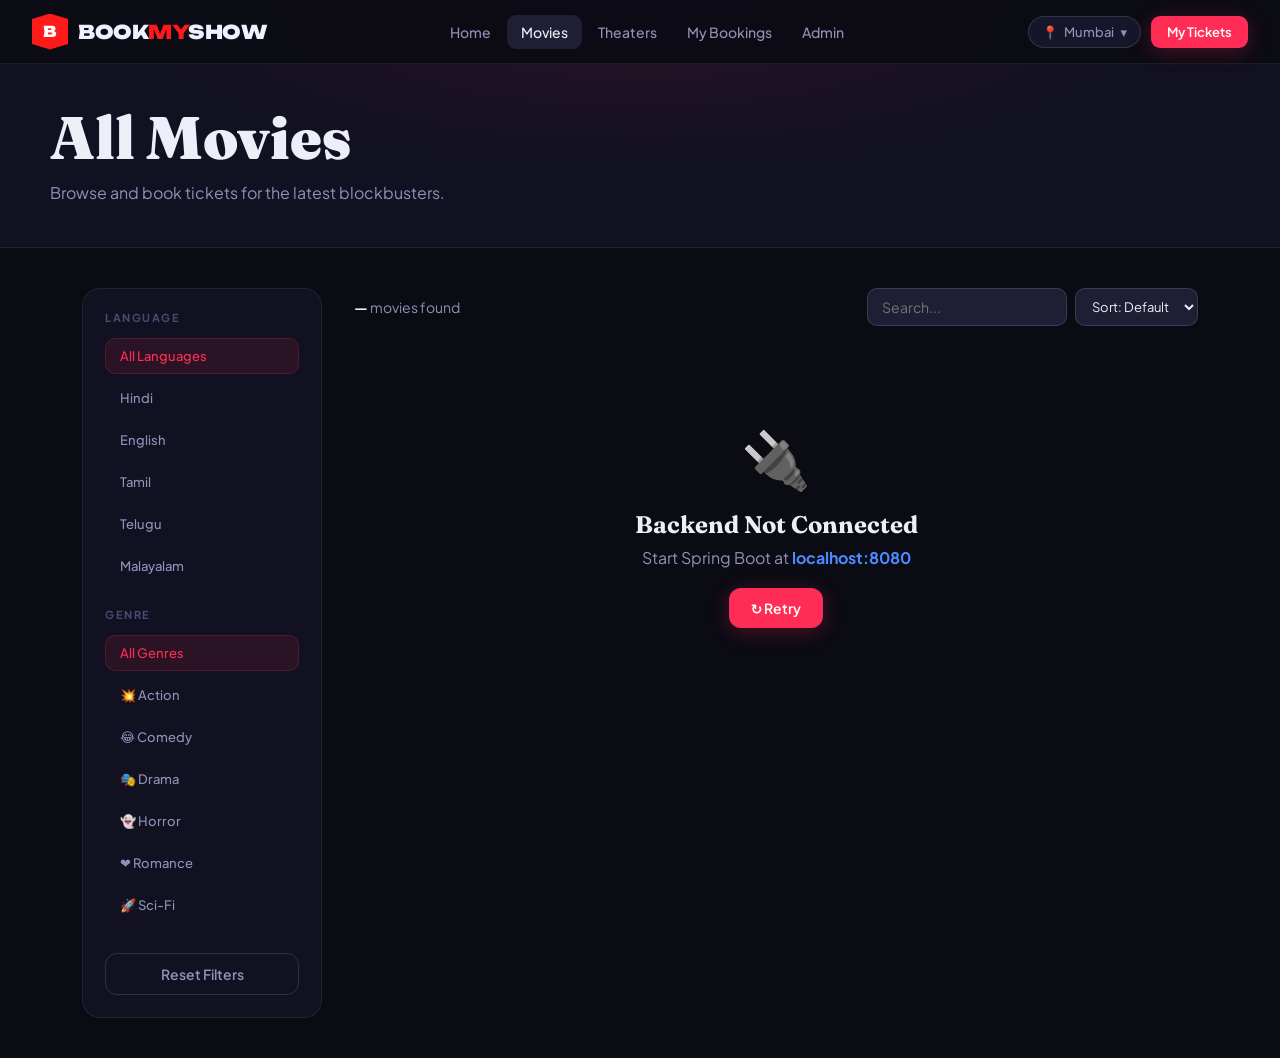
<file: BookMyshow/movies.html>
<!DOCTYPE html>
<html lang="en">

<head>
  <meta charset="UTF-8" />
  <meta name="viewport" content="width=device-width, initial-scale=1.0" />
  <title>Movies — BookMyShow</title>
  <style>
    @import url('https://fonts.googleapis.com/css2?family=Unbounded:wght@900&display=swap');

    @import url('https://fonts.googleapis.com/css2?family=Plus+Jakarta+Sans:wght@400;500;600;700;800&family=Fraunces:ital,wght@0,700;0,900;1,700&display=swap');

    *,
    *::before,
    *::after {
      box-sizing: border-box;
      margin: 0;
      padding: 0
    }

    :root {
      --red: #FF2D55;
      --red2: #ff6b84;
      --red-glow: rgba(255, 45, 85, 0.25);
      --dark: #0B0B14;
      --dark2: #111121;
      --card: #16162A;
      --card2: #1E1E35;
      --line: rgba(255, 255, 255, 0.07);
      --line2: rgba(255, 255, 255, 0.13);
      --txt: #EEEEF8;
      --txt2: #9191B8;
      --txt3: #4A4A72;
      --gold: #FFBA00;
      --teal: #00D4AA;
      --blue: #4C8BFF;
      --sans: 'Plus Jakarta Sans', 'Segoe UI', system-ui, sans-serif;
      --serif: 'Fraunces', 'Georgia', serif
    }

    html {
      scroll-behavior: smooth
    }

    body {
      font-family: var(--sans);
      background: var(--dark);
      color: var(--txt);
      min-height: 100vh;
      overflow-x: hidden
    }

    ::-webkit-scrollbar {
      width: 3px
    }

    ::-webkit-scrollbar-thumb {
      background: var(--red);
      border-radius: 2px
    }

    .nav {
      position: fixed;
      top: 0;
      left: 0;
      right: 0;
      z-index: 900;
      height: 64px;
      display: flex;
      align-items: center;
      justify-content: space-between;
      padding: 0 32px;
      background: rgba(11, 11, 20, 0.92);
      backdrop-filter: blur(24px);
      border-bottom: 1px solid var(--line)
    }

    .nav-logo {
      display: flex;
      align-items: center;
      gap: 10px;
      font-family: var(--serif);
      font-size: 22px;
      font-weight: 900;
      color: var(--txt)
    }

    .dot {
      width: 8px;
      height: 8px;
      background: var(--red);
      border-radius: 50%;
      box-shadow: 0 0 10px var(--red);
      animation: pulse 2s infinite
    }

    @keyframes pulse {

      0%,
      100% {
        opacity: 1;
        transform: scale(1)
      }

      50% {
        opacity: .5;
        transform: scale(.8)
      }
    }

    .nav-links {
      display: flex;
      gap: 2px
    }

    .nav-link {
      padding: 8px 14px;
      border-radius: 9px;
      font-size: 14px;
      font-weight: 500;
      color: var(--txt2);
      transition: .15s;
      cursor: pointer;
      text-decoration: none
    }

    .nav-link:hover,
    .nav-link.on {
      color: var(--txt);
      background: var(--card2)
    }

    .nav-right {
      display: flex;
      align-items: center;
      gap: 10px
    }

    .city-pill {
      display: flex;
      align-items: center;
      gap: 6px;
      padding: 7px 13px;
      border-radius: 50px;
      border: 1px solid var(--line2);
      background: var(--card);
      font-size: 13px;
      font-weight: 500;
      color: var(--txt2);
      cursor: pointer;
      transition: .15s
    }

    .city-pill:hover {
      border-color: var(--red);
      color: var(--txt)
    }

    .btn {
      display: inline-flex;
      align-items: center;
      justify-content: center;
      gap: 8px;
      padding: 11px 22px;
      border-radius: 12px;
      border: none;
      cursor: pointer;
      font-family: var(--sans);
      font-size: 14px;
      font-weight: 600;
      transition: all .18s;
      text-decoration: none;
      white-space: nowrap
    }

    .btn-red {
      background: var(--red);
      color: #fff;
      box-shadow: 0 4px 20px var(--red-glow)
    }

    .btn-red:hover {
      background: #e02248;
      transform: translateY(-2px)
    }

    .btn-ghost {
      background: var(--card2);
      color: var(--txt);
      border: 1px solid var(--line2)
    }

    .btn-ghost:hover {
      background: var(--line);
      transform: translateY(-1px)
    }

    .btn-outline {
      background: transparent;
      color: var(--txt2);
      border: 1.5px solid var(--line2)
    }

    .btn-outline:hover {
      border-color: var(--red);
      color: var(--red)
    }

    .btn-sm {
      padding: 8px 16px;
      font-size: 13px;
      border-radius: 9px
    }

    .ham {
      display: none;
      flex-direction: column;
      gap: 5px;
      cursor: pointer;
      padding: 6px
    }

    .ham span {
      display: block;
      width: 22px;
      height: 2px;
      background: var(--txt);
      border-radius: 2px;
      transition: .2s
    }

    .ham.open span:nth-child(1) {
      transform: translateY(7px) rotate(45deg)
    }

    .ham.open span:nth-child(2) {
      opacity: 0
    }

    .ham.open span:nth-child(3) {
      transform: translateY(-7px) rotate(-45deg)
    }

    .mob-nav {
      position: fixed;
      inset: 0;
      z-index: 800;
      background: var(--dark);
      padding: 80px 32px 32px;
      transform: translateX(-100%);
      transition: transform .32s cubic-bezier(.77, 0, .175, 1)
    }

    .mob-nav.open {
      transform: translateX(0)
    }

    .mob-nav a {
      display: block;
      font-family: var(--serif);
      font-size: 28px;
      font-weight: 700;
      color: var(--txt);
      text-decoration: none;
      padding: 14px 0;
      border-bottom: 1px solid var(--line)
    }

    .chip {
      padding: 7px 16px;
      border-radius: 50px;
      border: 1.5px solid var(--line2);
      background: transparent;
      font-size: 13px;
      font-weight: 500;
      color: var(--txt2);
      cursor: pointer;
      transition: all .15s
    }

    .chip:hover {
      color: var(--txt);
      border-color: var(--txt2)
    }

    .chip.on {
      background: var(--red);
      color: #fff;
      border-color: var(--red);
      box-shadow: 0 4px 14px var(--red-glow)
    }

    .tag {
      display: inline-block;
      font-size: 11px;
      padding: 3px 8px;
      border-radius: 6px;
      font-weight: 600;
      background: var(--card2);
      color: var(--txt2);
      border: 1px solid var(--line)
    }

    .sk {
      background: linear-gradient(90deg, var(--card) 0%, var(--card2) 50%, var(--card) 100%);
      background-size: 200%;
      animation: sk 1.5s infinite;
      border-radius: 10px
    }

    @keyframes sk {
      0% {
        background-position: -200% 0
      }

      100% {
        background-position: 200% 0
      }
    }

    .toast-wrap {
      position: fixed;
      bottom: 24px;
      right: 24px;
      z-index: 9999;
      display: flex;
      flex-direction: column;
      gap: 8px
    }

    .toast {
      background: var(--card);
      border: 1px solid var(--line2);
      border-radius: 14px;
      padding: 13px 18px;
      display: flex;
      align-items: center;
      gap: 10px;
      font-size: 14px;
      color: var(--txt);
      min-width: 240px;
      box-shadow: 0 12px 40px rgba(0, 0, 0, .6);
      animation: tIn .3s ease
    }

    .toast.ok {
      border-left: 3px solid var(--teal)
    }

    .toast.err {
      border-left: 3px solid var(--red)
    }

    .toast.info {
      border-left: 3px solid var(--blue)
    }

    @keyframes tIn {
      from {
        transform: translateX(60px);
        opacity: 0
      }

      to {
        transform: none;
        opacity: 1
      }
    }

    @keyframes tOut {
      to {
        transform: translateX(60px);
        opacity: 0
      }
    }

    .ov {
      position: fixed;
      inset: 0;
      z-index: 5000;
      background: rgba(0, 0, 0, .82);
      backdrop-filter: blur(10px);
      display: flex;
      align-items: center;
      justify-content: center;
      padding: 20px;
      opacity: 0;
      pointer-events: none;
      transition: opacity .22s
    }

    .ov.open {
      opacity: 1;
      pointer-events: all
    }

    .modal {
      background: var(--card);
      border: 1px solid var(--line2);
      border-radius: 22px;
      width: 100%;
      max-width: 540px;
      max-height: 90vh;
      overflow-y: auto;
      transform: scale(.94) translateY(18px);
      transition: transform .22s
    }

    .ov.open .modal {
      transform: none
    }

    .modal-head {
      padding: 22px 24px 0;
      display: flex;
      align-items: center;
      justify-content: space-between
    }

    .modal-title {
      font-family: var(--serif);
      font-size: 20px;
      font-weight: 700
    }

    .modal-close {
      width: 32px;
      height: 32px;
      background: var(--card2);
      border: none;
      border-radius: 9px;
      color: var(--txt2);
      cursor: pointer;
      font-size: 16px;
      display: flex;
      align-items: center;
      justify-content: center;
      transition: .15s
    }

    .modal-close:hover {
      background: var(--line);
      color: var(--txt)
    }

    .modal-body {
      padding: 20px 24px 26px
    }

    /* PAGE SPECIFIC */
    .page-hero {
      padding: 100px 32px 44px;
      background: var(--dark2);
      border-bottom: 1px solid var(--line);
      position: relative;
      overflow: hidden
    }

    .page-hero::before {
      content: '';
      position: absolute;
      inset: 0;
      background: radial-gradient(ellipse 60% 100% at 50% 0%, rgba(255, 45, 85, .1) 0%, transparent 70%)
    }

    .page-hero-inner {
      max-width: 1180px;
      margin: 0 auto;
      position: relative;
      z-index: 1
    }

    .page-hero h1 {
      font-family: var(--serif);
      font-size: clamp(36px, 5vw, 60px);
      font-weight: 900;
      margin-bottom: 8px
    }

    .page-hero p {
      color: var(--txt2);
      font-size: 16px
    }

    .layout {
      max-width: 1180px;
      margin: 0 auto;
      padding: 40px 32px;
      display: grid;
      grid-template-columns: 240px 1fr;
      gap: 32px;
      align-items: start
    }

    .sidebar {
      background: var(--dark2);
      border: 1px solid var(--line);
      border-radius: 18px;
      padding: 22px;
      position: sticky;
      top: 80px
    }

    .sb-title {
      font-size: 11px;
      font-weight: 700;
      color: var(--txt3);
      text-transform: uppercase;
      letter-spacing: 1.5px;
      margin-bottom: 14px
    }

    .sb-section {
      margin-bottom: 24px
    }

    .sb-chips {
      display: flex;
      flex-direction: column;
      gap: 6px
    }

    .sb-chip {
      padding: 9px 14px;
      border-radius: 10px;
      font-size: 13px;
      font-weight: 500;
      color: var(--txt2);
      cursor: pointer;
      transition: .15s;
      border: 1px solid transparent
    }

    .sb-chip:hover {
      background: var(--card2);
      color: var(--txt)
    }

    .sb-chip.on {
      background: rgba(255, 45, 85, .1);
      color: var(--red);
      border-color: rgba(255, 45, 85, .2)
    }

    .main {}

    .filter-bar {
      display: flex;
      align-items: center;
      justify-content: space-between;
      margin-bottom: 24px;
      gap: 12px;
      flex-wrap: wrap
    }

    .results-txt {
      font-size: 14px;
      color: var(--txt2)
    }

    .results-txt strong {
      color: var(--txt)
    }

    .movies-grid {
      display: grid;
      grid-template-columns: repeat(3, 1fr);
      gap: 20px
    }

    .mc {
      background: var(--card);
      border: 1px solid var(--line);
      border-radius: 18px;
      overflow: hidden;
      cursor: pointer;
      transition: transform .22s, border-color .22s, box-shadow .22s
    }

    .mc:hover {
      transform: translateY(-8px);
      border-color: rgba(255, 45, 85, .35);
      box-shadow: 0 24px 60px rgba(0, 0, 0, .55)
    }

    .mc-poster {
      width: 100%;
      aspect-ratio: 2/3;
      background: var(--card2);
      display: flex;
      align-items: center;
      justify-content: center;
      font-size: 48px;
      position: relative;
      overflow: hidden
    }

    .mc-poster img {
      width: 100%;
      height: 100%;
      object-fit: cover;
      transition: transform .4s;
      display: block
    }

    .mc:hover .mc-poster img {
      transform: scale(1.06)
    }

    .mc-overlay {
      position: absolute;
      inset: 0;
      background: linear-gradient(to top, rgba(22, 22, 42, 1) 0%, rgba(22, 22, 42, .3) 40%, transparent 70%)
    }

    .mc-genre {
      position: absolute;
      top: 10px;
      left: 10px;
      background: rgba(11, 11, 20, .75);
      backdrop-filter: blur(6px);
      color: var(--txt);
      font-size: 11px;
      font-weight: 700;
      padding: 3px 10px;
      border-radius: 20px;
      letter-spacing: .5px;
      border: 1px solid var(--line2)
    }

    .mc-rating {
      position: absolute;
      top: 10px;
      right: 10px;
      background: rgba(255, 186, 0, .15);
      backdrop-filter: blur(6px);
      color: var(--gold);
      font-size: 11px;
      font-weight: 700;
      padding: 3px 8px;
      border-radius: 20px;
      display: flex;
      align-items: center;
      gap: 3px;
      border: 1px solid rgba(255, 186, 0, .25)
    }

    .mc-body {
      padding: 14px 16px 16px
    }

    .mc-title {
      font-weight: 700;
      font-size: 15px;
      margin-bottom: 6px;
      white-space: nowrap;
      overflow: hidden;
      text-overflow: ellipsis
    }

    .mc-meta {
      display: flex;
      gap: 5px;
      margin-bottom: 12px;
      flex-wrap: wrap
    }

    .empty {
      text-align: center;
      padding: 72px 20px;
      color: var(--txt2);
      grid-column: 1/-1
    }

    .empty-icon {
      font-size: 56px;
      margin-bottom: 16px
    }

    .empty-t {
      font-family: var(--serif);
      font-size: 24px;
      font-weight: 700;
      color: var(--txt);
      margin-bottom: 8px
    }

    @media(max-width:1000px) {
      .movies-grid {
        grid-template-columns: repeat(2, 1fr)
      }
    }

    @media(max-width:860px) {

      .nav-links,
      .city-pill {
        display: none
      }

      .ham {
        display: flex
      }

      .layout {
        grid-template-columns: 1fr
      }

      .sidebar {
        position: static
      }
    }

    @media(max-width:560px) {
      .nav {
        padding: 0 16px;
        height: 58px
      }

      .movies-grid {
        grid-template-columns: repeat(2, 1fr);
        gap: 10px
      }

      .layout {
        padding: 16px
      }

      .page-hero {
        padding: 80px 16px 28px
      }

      .page-hero h1 {
        font-size: 30px
      }

      .mcard-title {
        font-size: 13px
      }

      .btn,
      button {
        min-height: 44px
      }
    }

    @media(max-width:380px) {
      .movies-grid {
        grid-template-columns: 1fr
      }
    }

    /* ══ BOOKMYSHOW BRAND ══ */
    .brand {
      display: flex;
      align-items: center;
      gap: 10px;
      text-decoration: none
    }

    .brand-mark {
      width: 36px;
      height: 36px;
      position: relative;
      display: flex;
      align-items: center;
      justify-content: center;
      flex-shrink: 0
    }

    .brand-mark::before {
      content: '';
      position: absolute;
      inset: 0;
      background: #FF1A1A;
      clip-path: polygon(0 15%, 50% 0, 100% 15%, 100% 85%, 50% 100%, 0 85%);
      animation: bPulse 3s ease-in-out infinite
    }

    @keyframes bPulse {

      0%,
      100% {
        transform: scale(1)
      }

      50% {
        transform: scale(1.08)
      }
    }

    .brand-f {
      position: relative;
      font-family: 'Unbounded', 'Impact', sans-serif;
      font-size: 15px;
      font-weight: 900;
      color: #fff
    }

    .brand-name {
      font-family: 'Unbounded', 'Impact', sans-serif;
      font-size: 19px;
      font-weight: 900;
      letter-spacing: -0.5px;
      color: #F0F0FF
    }

    .brand-name em {
      color: #FF1A1A;
      font-style: normal
    }
  </style>
</head>

<body>
  <nav class="nav">
    <a class="brand" href="index.html">
      <div class="brand-mark">
        <div class="brand-f">B</div>
      </div>
      <div class="brand-name">BOOK<em>MY</em>SHOW</div>
    </a>
    <div class="nav-links">
      <a class="nav-link" href="index.html">Home</a>
      <a class="nav-link on" href="movies.html">Movies</a>
      <a class="nav-link" href="theaters.html">Theaters</a>
      <a class="nav-link" href="bookings.html">My Bookings</a>
      <a class="nav-link" href="admin.html">Admin</a>
    </div>
    <div class="nav-right">
      <div class="city-pill" onclick="openOv('cityOv')">📍 <span id="cityLabel">Mumbai</span> ▾</div>
      <a href="bookings.html" class="btn btn-red btn-sm">My Tickets</a>
      <div class="ham" id="ham" onclick="toggleMob()"><span></span><span></span><span></span></div>
    </div>
  </nav>
  <div class="mob-nav" id="mobNav">
    <a href="index.html">Home</a><a href="movies.html">Movies</a><a href="theaters.html">Theaters</a><a
      href="bookings.html">My Bookings</a><a href="admin.html">Admin</a>
  </div>

  <div class="page-hero">
    <div class="page-hero-inner">
      <h1>All Movies</h1>
      <p>Browse and book tickets for the latest blockbusters.</p>
    </div>
  </div>

  <div class="layout">
    <!-- SIDEBAR -->
    <aside class="sidebar">
      <div class="sb-section">
        <div class="sb-title">Language</div>
        <div class="sb-chips" id="sbLang">
          <div class="sb-chip on" onclick="applyFilter('lang','all',this)">All Languages</div>
          <div class="sb-chip" onclick="applyFilter('lang','Hindi',this)">Hindi</div>
          <div class="sb-chip" onclick="applyFilter('lang','English',this)">English</div>
          <div class="sb-chip" onclick="applyFilter('lang','Tamil',this)">Tamil</div>
          <div class="sb-chip" onclick="applyFilter('lang','Telugu',this)">Telugu</div>
          <div class="sb-chip" onclick="applyFilter('lang','Malayalam',this)">Malayalam</div>
        </div>
      </div>
      <div class="sb-section">
        <div class="sb-title">Genre</div>
        <div class="sb-chips" id="sbGenre">
          <div class="sb-chip on" onclick="applyFilter('genre','all',this)">All Genres</div>
          <div class="sb-chip" onclick="applyFilter('genre','Action',this)">💥 Action</div>
          <div class="sb-chip" onclick="applyFilter('genre','Comedy',this)">😂 Comedy</div>
          <div class="sb-chip" onclick="applyFilter('genre','Drama',this)">🎭 Drama</div>
          <div class="sb-chip" onclick="applyFilter('genre','Horror',this)">👻 Horror</div>
          <div class="sb-chip" onclick="applyFilter('genre','Romance',this)">❤️ Romance</div>
          <div class="sb-chip" onclick="applyFilter('genre','Sci-Fi',this)">🚀 Sci-Fi</div>
        </div>
      </div>
      <button class="btn btn-outline" style="width:100%;margin-top:6px" onclick="resetFilters()">Reset Filters</button>
    </aside>

    <!-- MAIN -->
    <div class="main">
      <div class="filter-bar">
        <div class="results-txt"><strong id="count">—</strong> movies found</div>
        <div style="display:flex;gap:8px;align-items:center">
          <input type="text" id="searchInput" placeholder="Search..." oninput="onSearch(this.value)"
            style="background:var(--card2);border:1.5px solid var(--line2);border-radius:10px;padding:9px 14px;color:var(--txt);font-size:14px;outline:none;width:200px;font-family:var(--sans)" />
          <select id="sortSel" onchange="applySort(this.value)"
            style="background:var(--card2);border:1.5px solid var(--line2);border-radius:10px;padding:9px 12px;color:var(--txt);font-size:13px;outline:none;font-family:var(--sans)">
            <option value="def">Sort: Default</option>
            <option value="az">A → Z</option>
            <option value="za">Z → A</option>
          </select>
        </div>
      </div>
      <div class="movies-grid" id="moviesGrid"></div>
    </div>
  </div>

  <!-- CITY + DETAIL MODALS -->
  <div class="ov" id="cityOv" onclick="if(event.target===this)closeOv('cityOv')">
    <div class="modal" style="max-width:420px">
      <div class="modal-head">
        <div class="modal-title">Choose City</div><button class="modal-close" onclick="closeOv('cityOv')">✕</button>
      </div>
      <div class="modal-body">
        <div style="display:grid;grid-template-columns:1fr 1fr;gap:10px">
          <div class="chip" style="text-align:center;padding:16px;border-radius:12px" onclick="pickCity('Mumbai')">🏙️
            Mumbai</div>
          <div class="chip" style="text-align:center;padding:16px;border-radius:12px" onclick="pickCity('Delhi')">🏛️
            Delhi</div>
          <div class="chip" style="text-align:center;padding:16px;border-radius:12px" onclick="pickCity('Pune')">🎭 Pune
          </div>
          <div class="chip" style="text-align:center;padding:16px;border-radius:12px" onclick="pickCity('Bangalore')">🌿
            Bangalore</div>
        </div>
      </div>
    </div>
  </div>
  <div class="toast-wrap" id="toastWrap"></div>

  <script>
    const BASE = 'http://localhost:8080';
    async function api(m, p) { try { const r = await fetch(BASE + p, { method: m, headers: { 'Content-Type': 'application/json' } }); const t = await r.text(); let d; try { d = JSON.parse(t) } catch { d = t } return { ok: r.ok, data: d } } catch { return { ok: false, data: {} } } }
    function toast(msg, type = 'info') { const el = document.createElement('div'); el.className = 'toast ' + type; el.innerHTML = `<span>${{ ok: '✅', err: '❌', info: 'ℹ️' }[type] || '•'}</span><span>${msg}</span>`; document.getElementById('toastWrap').appendChild(el); setTimeout(() => { el.style.animation = 'tOut .3s ease forwards'; setTimeout(() => el.remove(), 300) }, 3200) }
    function openOv(id) { document.getElementById(id).classList.add('open'); document.body.style.overflow = 'hidden' }
    function closeOv(id) { document.getElementById(id).classList.remove('open'); document.body.style.overflow = '' }
    function toggleMob() { document.getElementById('ham').classList.toggle('open'); document.getElementById('mobNav').classList.toggle('open') }
    function pickCity(c) { document.getElementById('cityLabel').textContent = c; closeOv('cityOv'); toast('City: ' + c, 'ok') }

    let allMovies = [], lang = 'all', genre = 'all', search = '', sort = 'def';

    function skels(n) { return Array(n).fill(`<div style="background:var(--card);border:1px solid var(--line);border-radius:18px;overflow:hidden"><div class="sk" style="aspect-ratio:2/3"></div><div style="padding:14px;display:flex;flex-direction:column;gap:8px"><div class="sk" style="height:15px"></div><div class="sk" style="height:12px;width:55%"></div><div class="sk" style="height:36px;border-radius:9px"></div></div></div>`).join('') }

    function card(m, i) {
      const POSTER_POOL = ['https://images.unsplash.com/photo-1489599849927-2ee91cede3ba?w=300&h=450&auto=format&fit=crop&q=80', 'https://images.unsplash.com/photo-1542204165-65bf26472b9b?w=300&h=450&auto=format&fit=crop&q=80', 'https://images.unsplash.com/photo-1535016120720-40c646be5580?w=300&h=450&auto=format&fit=crop&q=80', 'https://images.unsplash.com/photo-1524985069026-dd778a71c7b4?w=300&h=450&auto=format&fit=crop&q=80', 'https://images.unsplash.com/photo-1518676590629-3dcbd9c5a5c9?w=300&h=450&auto=format&fit=crop&q=80', 'https://images.unsplash.com/photo-1460881680858-30d872d5b530?w=300&h=450&auto=format&fit=crop&q=80', 'https://images.unsplash.com/photo-1594909122845-11baa439b7bf?w=300&h=450&auto=format&fit=crop&q=80', 'https://images.unsplash.com/photo-1620326254180-febe1c6aaf48?w=300&h=450&auto=format&fit=crop&q=80'];
      const idx = i || 0;
      const p = `<img src="${m.posterUrl || POSTER_POOL[idx % POSTER_POOL.length]}" alt="${m.movieName || ''}" loading="lazy" onerror="this.src='${POSTER_POOL[idx % POSTER_POOL.length]}'">`;
      return `<div class="mc" onclick="openDetail(${m.id})"><div class="mc-poster">${p}<div class="mc-overlay"></div><div class="mc-genre">${m.genre || 'Movie'}</div><div class="mc-rating">⭐ ${m.rating || '8.0'}</div></div><div class="mc-body"><div class="mc-title">${m.movieName || 'Untitled'}</div><div class="mc-meta">${(m.language || m.Language) ? `<span class="tag">${m.language}</span>` : ''}${m.duration ? `<span class="tag">⏱ ${m.duration}</span>` : ''}</div><button class="btn btn-red" style="width:100%;font-size:13px;padding:10px" onclick="event.stopPropagation();location.href='booking.html?movieId=${m.id}'">Book Tickets</button></div></div>`;
    }

    function render() {
      let list = [...allMovies];
      if (lang !== 'all') list = list.filter(m => (m.language || m.Language) === lang);
      if (genre !== 'all') list = list.filter(m => m.genre === genre);
      if (search) list = list.filter(m => (m.movieName || '').toLowerCase().includes(search.toLowerCase()));
      if (sort === 'az') list.sort((a, b) => (a.movieName || '').localeCompare(b.movieName || ''));
      if (sort === 'za') list.sort((a, b) => (b.movieName || '').localeCompare(a.movieName || ''));
      document.getElementById('count').textContent = list.length;
      const g = document.getElementById('moviesGrid');
      if (!list.length) { g.innerHTML = `<div class="empty"><div class="empty-icon">🎬</div><div class="empty-t">No Movies Found</div><div>Try changing your filters.</div></div>`; return }
      g.innerHTML = list.map((m, i) => card(m, i)).join('');
    }

    function applyFilter(type, val, el) {
      if (type === 'lang') { lang = val; document.querySelectorAll('#sbLang .sb-chip').forEach(c => c.classList.remove('on')) }
      else { genre = val; document.querySelectorAll('#sbGenre .sb-chip').forEach(c => c.classList.remove('on')) }
      el.classList.add('on'); render();
    }
    function onSearch(v) { search = v; render() }
    function applySort(v) { sort = v; render() }
    function resetFilters() { lang = 'all'; genre = 'all'; search = ''; sort = 'def'; document.getElementById('searchInput').value = ''; document.getElementById('sortSel').value = 'def'; document.querySelectorAll('#sbLang .sb-chip').forEach((c, i) => c.classList.toggle('on', i === 0)); document.querySelectorAll('#sbGenre .sb-chip').forEach((c, i) => c.classList.toggle('on', i === 0)); render() }

    function openDetail(id) {
      const m = allMovies.find(x => x.id == id); if (!m) return;
      const o = document.createElement('div'); o.className = 'ov open'; o.id = 'dOv';
      o.innerHTML = `<div class="modal" style="max-width:640px;overflow:hidden"><div class="modal-head" style="padding:0;border:none;position:relative">${(m.bannerUrl || m.posterUrl) ? `<div style="width:100%;height:200px;overflow:hidden;border-radius:18px 18px 0 0"><img src="${m.bannerUrl || m.posterUrl}" style="width:100%;height:100%;object-fit:cover;filter:brightness(.7)" onerror="this.parentNode.style.display='none'"/><div style="position:absolute;inset:0;background:linear-gradient(to top,rgba(20,20,40,.95) 0%,transparent 60%);border-radius:18px 18px 0 0"></div></div>` : ''}<button class="modal-close" onclick="document.getElementById('dOv').remove();document.body.style.overflow=''" style="position:absolute;top:12px;right:12px;z-index:2">✕</button></div><div class="modal-body" style="padding:20px"><div style="display:grid;grid-template-columns:120px 1fr;gap:18px;align-items:start"><div style="width:120px;aspect-ratio:2/3;border-radius:10px;overflow:hidden;background:var(--card2);display:flex;align-items:center;justify-content:center;font-size:36px;margin-top:-60px;border:3px solid var(--card);position:relative;z-index:1">${m.posterUrl ? `<img src="${m.posterUrl}" style="width:100%;height:100%;object-fit:cover" onerror="this.parentNode.innerHTML='🎬'">` : '🎬'}</div><div style="padding-top:8px"><div class="modal-title" style="margin-bottom:8px">${m.movieName || ''}</div><div style="display:flex;gap:6px;flex-wrap:wrap;margin-bottom:14px">${m.genre ? `<span class="tag" style="color:var(--red)">${m.genre}</span>` : ''}${m.language ? `<span class="tag" style="color:var(--blue)">${m.language}</span>` : ''}${m.duration ? `<span class="tag">⏱ ${m.duration}</span>` : ''}</div></div></div><div style="font-size:14px;color:var(--txt2);line-height:1.75;margin-bottom:18px">${m.description || 'No description.'}</div>${m.realeseDate ? `<div style="font-size:12px;color:var(--txt3);margin-bottom:18px">📅 ${m.realeseDate}</div>` : ''}<a href="booking.html?movieId=${m.id}" class="btn btn-red" style="width:100%;justify-content:center">🎟️ Book Now — ₹${m.amount || ''}</a></div></div>`;
      o.onclick = e => { if (e.target === o) { o.remove(); document.body.style.overflow = '' } };
      document.body.appendChild(o); document.body.style.overflow = 'hidden';
    }

    async function init() {
      document.getElementById('moviesGrid').innerHTML = skels(9);
      const r = await api('GET', '/api/movie/list');
      if (r.ok && Array.isArray(r.data)) { allMovies = r.data; render() }
      else { document.getElementById('moviesGrid').innerHTML = `<div class="empty"><div class="empty-icon">🔌</div><div class="empty-t">Backend Not Connected</div><div style="margin-bottom:20px">Start Spring Boot at <strong style="color:var(--blue)">localhost:8080</strong></div><button class="btn btn-red" onclick="init()">↻ Retry</button></div>` }
    }
    init();
  </script>
</body>

</html>
</file>
